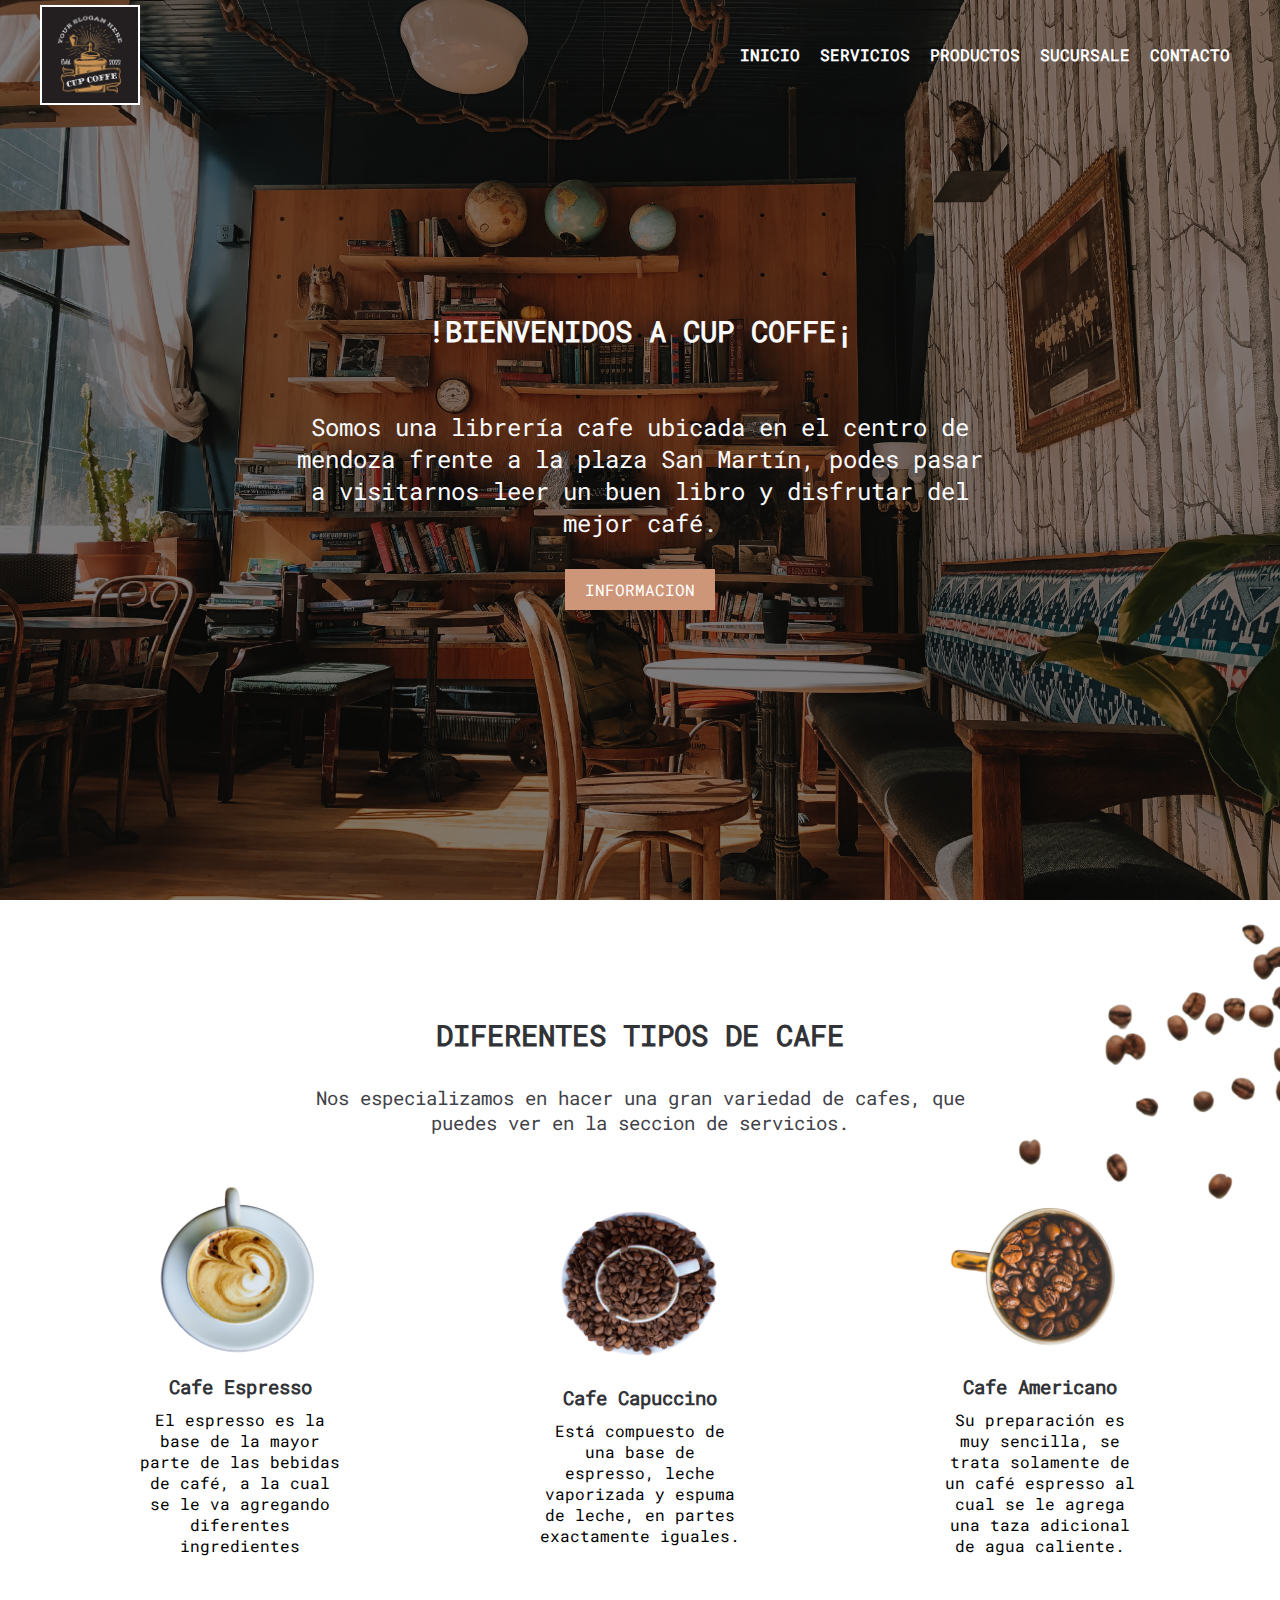
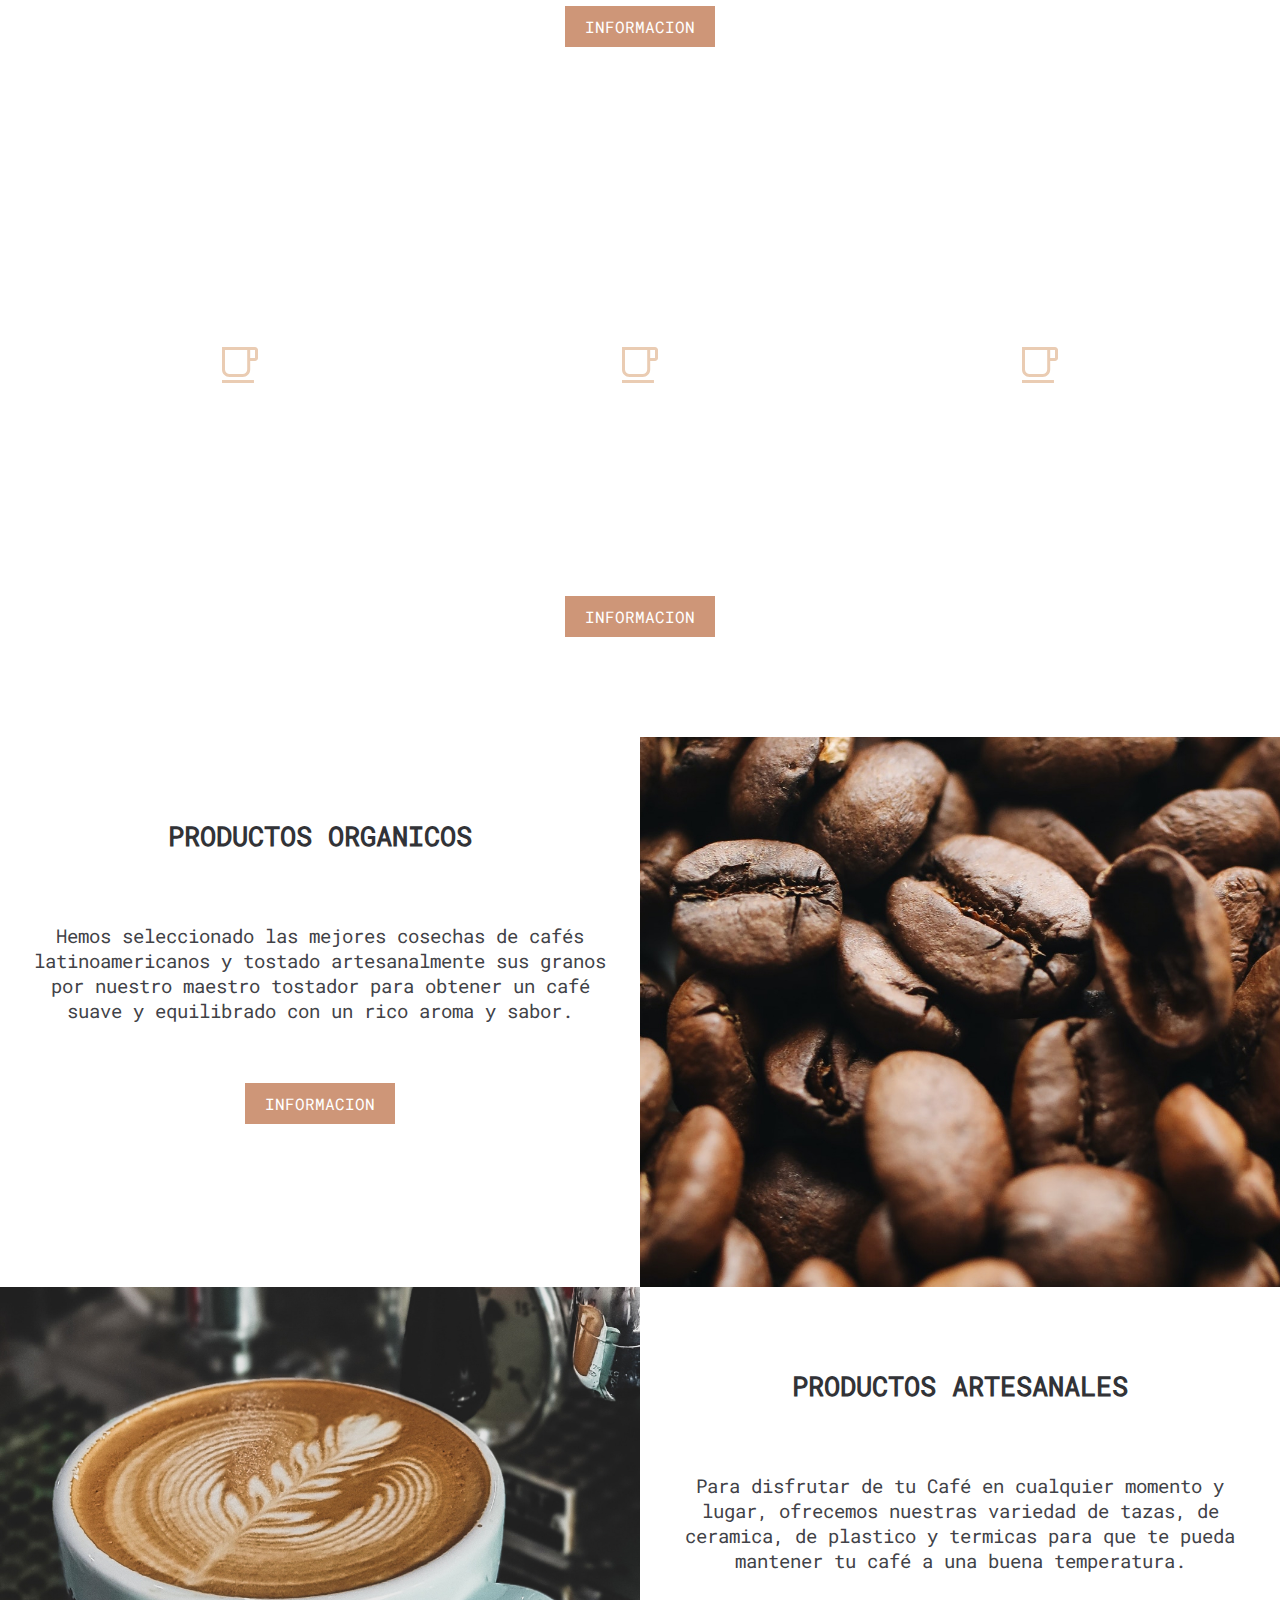
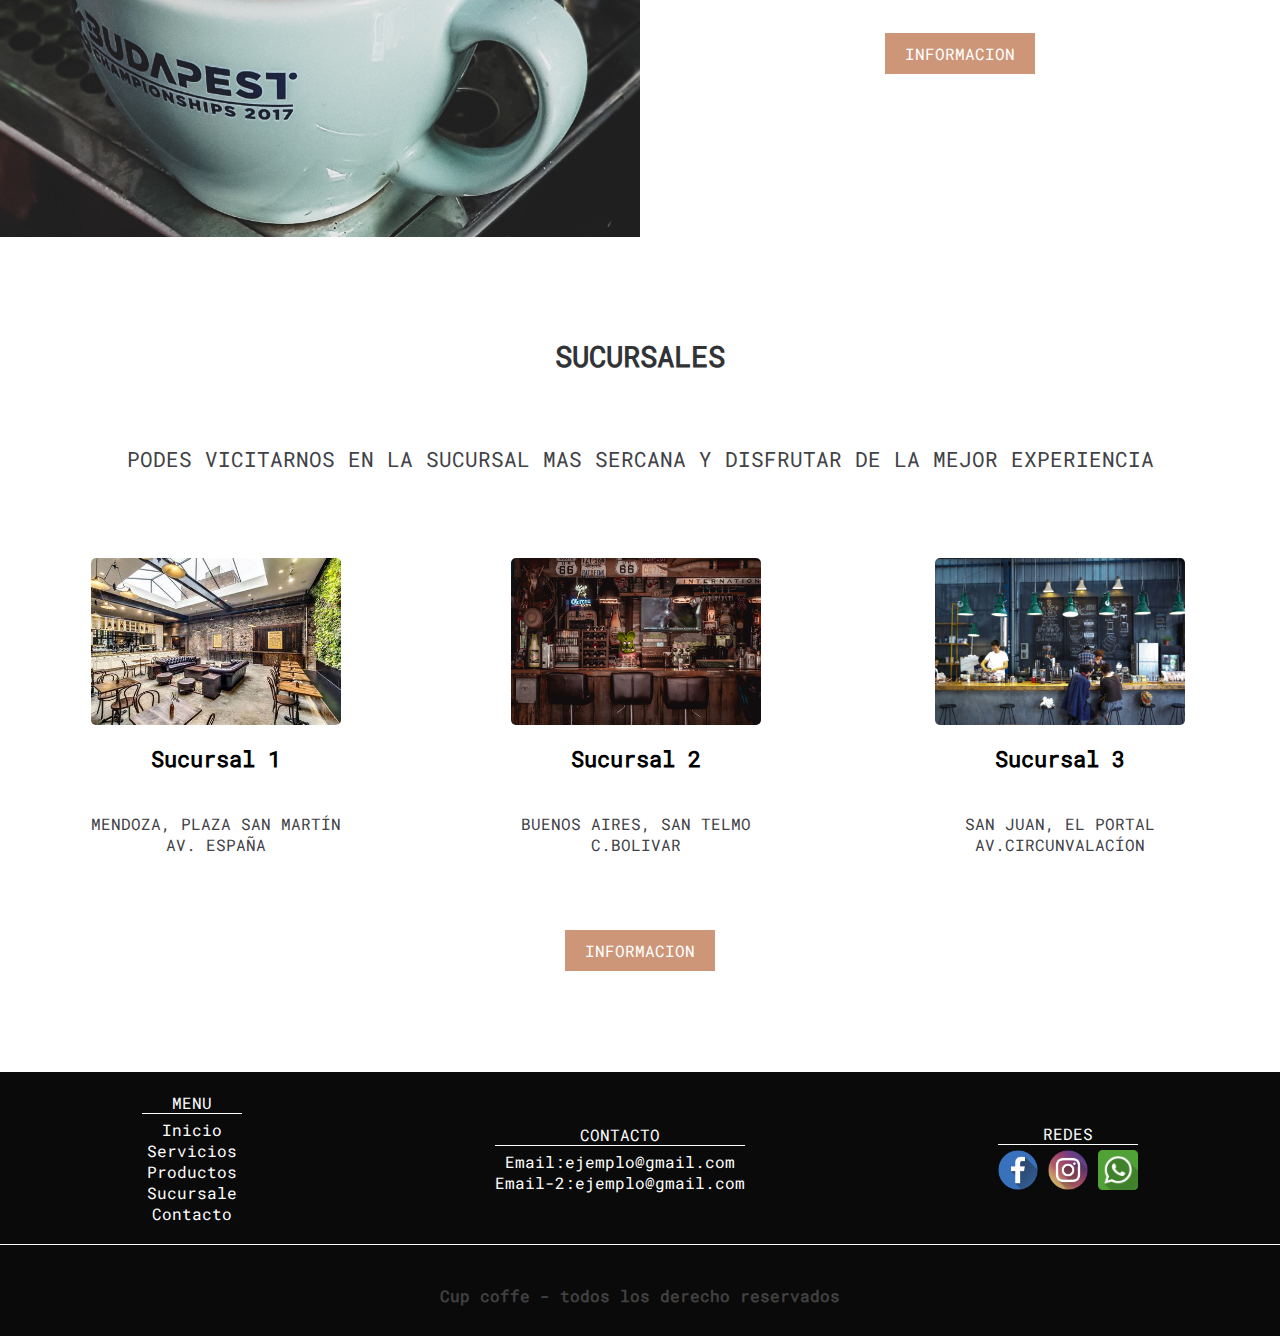
<file: index.html>
<!DOCTYPE html>
<html lang="es">

<head>
    <meta charset="UTF-8">
    <meta name="description" content="cafeteria onlyne y Informacion de venta de productos Artesanales y Organicos ">
    <meta name="keywords" content="CAFETERIA, MENU, CAFE EN GRNOS, TAZAS ">
    <meta name="viewport" content="width=device-width, initial-scale=1.0">
    <link rel="stylesheet" href="css/style.css">
    <title>Cup Coffe</title>
    <link rel="icon" type="image/png" href="img/cupcoffe.png">
</head>

<body>
    <header class="header1">

        <div class="menu Container">
            <a href="index.html" class="content-logo"><img class="logo" src="img/cupcoffe.png" alt="logo cupcoffe"></a>

            <input type="checkbox" id="menu" />
            <label for="menu">
                <img src="img/menu.png" class="menu-icono" alt="menu de hamburgesa">
            </label>

            <nav class="menu-bar">
                <ul>
                    <li><a class="active" href="index.html">Inicio</a></li>
                    <li><a href="html/servicios.html">Servicios</a></li>
                    <li><a href="html/productos.html">Productos</a></li>
                    <li><a href="html/sucursales.html">Sucursale</a></li>
                    <li><a href="html/contacto.html">Contacto</a></li>
                </ul>
            </nav>
        </div>
        <div class="intro Container">

            <h1> !Bienvenidos a Cup Coffe¡ </h1>
            <p> Somos una librería cafe ubicada en el centro de mendoza frente a la plaza San Martín, podes pasar a
                visitarnos leer un buen libro y disfrutar del mejor café. </p>

            <a class="informacion primero" href="html/contacto.html">informacion</a>

        </div>
    </header>

    <section class="cup-coffe">
        <img class="coffe-img" src="img/bg2.png" alt="imagen de granos de cafe">
        <div class="coffe Container">
            <h2 class="txtH">Diferentes tipos de cafe</h2>
            <p class="txtP">Nos especializamos en hacer una gran variedad de cafes, que puedes ver en la seccion de
                servicios.</p>

            <div class="coffe-grup">
                <div class="tipos-de-cafe">
                    <img src="img/c1.png" alt="taza de cafe 1">
                    <h3>Cafe Espresso</h3>
                    <p>El espresso es la base de la mayor parte de las bebidas de café, a la cual se le va agregando
                        diferentes ingredientes</p>
                </div>
                <div class="tipos-de-cafe">
                    <img src="img/c2.png" alt="taza de cafe 2">
                    <h3>Cafe Capuccino</h3>
                    <p>Está compuesto de una base de espresso, leche vaporizada y espuma de leche, en partes exactamente
                        iguales.</p>
                </div>
                <div class="tipos-de-cafe">
                    <img src="img/c3.png" alt="taza de cafe 3">
                    <h3>Cafe Americano</h3>
                    <p>Su preparación es muy sencilla, se trata solamente de un café espresso al cual se le agrega una
                        taza adicional de agua caliente.</p>
                </div>
            </div>

            <a class="informacion segundo" href="html/productos.html">informacion</a>
        </div>
    </section>

    <main class="servicios">
        <div class="servicios-container Container">
            <h2> Cafeteria Servicios </h2>
            <div class="servicios-grup">
                <div class="servicio-1">
                    <img src="img/i1.svg" alt="logo de servicio 1">
                    <h3>Servicio 1</h3>
                </div>
                <div class="servicio-1">
                    <img src="img/i1.svg" alt="logo de servicio 2">
                    <h3>Servicio 2</h3>
                </div>
                <div class="servicio-1">
                    <img src="img/i1.svg" alt="logo de servicio 3">
                    <h3>Servicio 3</h3>
                </div>
            </div>
            <p>Nuestros servicios consisten en tres tipos los cuales son:
                pedir por nuestra wueb lo que mas te guste de nuestro menu,
                asercarse a la sucursal mas cercana y disfrutar de la experiencia,
                podemos llevarte tu pedido al lugar que tu quiras.
            </p>
            <a class="informacion" href="html/servicios.html">informacion</a>
        </div>
    </main>

    <section class="info-galeria">
        <div class="info-1">
            <h2>Productos Organicos</h2>
            <p>Hemos seleccionado las mejores cosechas de cafés latinoamericanos y tostado artesanalmente sus granos por
                nuestro maestro tostador para obtener un café suave y equilibrado con un rico aroma y sabor.</p>
            <a class="informacion" href="html/productos.html">informacion</a>
        </div>
        <div class="info-2"></div>
    </section>
    <section class="info-galeria">
        <div class="info-3"></div>
        <div class="info-4">
            <h2>Productos Artesanales</h2>
            <p>Para disfrutar de tu Café en cualquier momento y lugar, ofrecemos nuestras variedad de tazas, de
                ceramica, de plastico y termicas para que te pueda mantener tu café a una buena temperatura.</p>
            <a class="informacion cuarto" href="html/productos.html">informacion</a>
        </div>
    </section>
    <section class="container-blog">
        <h2>sucursales</h2>
        <p>Podes vicitarnos en la sucursal mas sercana y disfrutar de la mejor experiencia </p>
        <div class="blog-grup">
            <div class="blog-1">
                <img src="img/blog4.jpg" alt="imagen de cafeteria 1">
                <h3>Sucursal 1</h3>
                <p>Mendoza, plaza San Martín Av. España</p>
            </div>
            <div class="blog-1">
                <img src="img/blog2.jpg" alt="imagen de cafeteria 2">
                <h3>Sucursal 2</h3>
                <p>Buenos Aires, San Telmo C.Bolivar</p>
            </div>
            <div class="blog-1">
                <img src="img/blog3.jpg" alt="imagen de cafeteria 3">
                <h3>Sucursal 3</h3>
                <p>San Juan, El Portal Av.Circunvalacíon</p>
            </div>
        </div>
        <a class="informacion tercero" href="html/sucursales.html">informacion</a>
    </section>
    <footer class="pie-de-pagina">
        <nav class="navegacion-footer">
            <ul>
                <li class="navegacion">MENU</li>
                <li><a href="index.html">Inicio</a></li>
                <li><a href="html/servicios.html">Servicios</a></li>
                <li><a href="html/productos.html">Productos</a></li>
                <li><a href="html/sucursales.html">Sucursale</a></li>
                <li><a href="html/contacto.html">Contacto</a></li>
            </ul>
        </nav>
        <div class="navegacion-contacto">
            <ul>
                <li class="contacto-footer">contacto</li>
                <li><a href="milto:coreoelectronico@gmail.com">Email:ejemplo@gmail.com</a></li>
                <li><a href="milto:coreoelectronico@gmail.com">Email-2:ejemplo@gmail.com</a></li>
            </ul>
        </div>
        <div class="redes">
            <h4 class="redes-footer">redes</h4>

            <a class="iconos" href="http://www.facebook.com" target="_blank"><img class="img-iconos"
                    src="img/facebook-1.png" alt="facebook cup coffe"></a>
            <a class="iconos" href="http://instagram.com" target="_blank"><img class="img-iconos"
                    src="img/instagram-2.png" alt="instagram cup coffe"></a>
            <a class="iconos" href="whatsapp://send?abid=phonenumber&text=Hello%2C%20World!" target="_blank"><img
                    class="img-iconos" src="img/whatsapp.png" alt="whatsapp cup coffe"></a>
        </div>
    </footer>
    <footer class="pie-de-pagina">
        <h4 class="derechos">Cup coffe - todos los derecho reservados</h4>
    </footer>

</body>

</html>
</file>
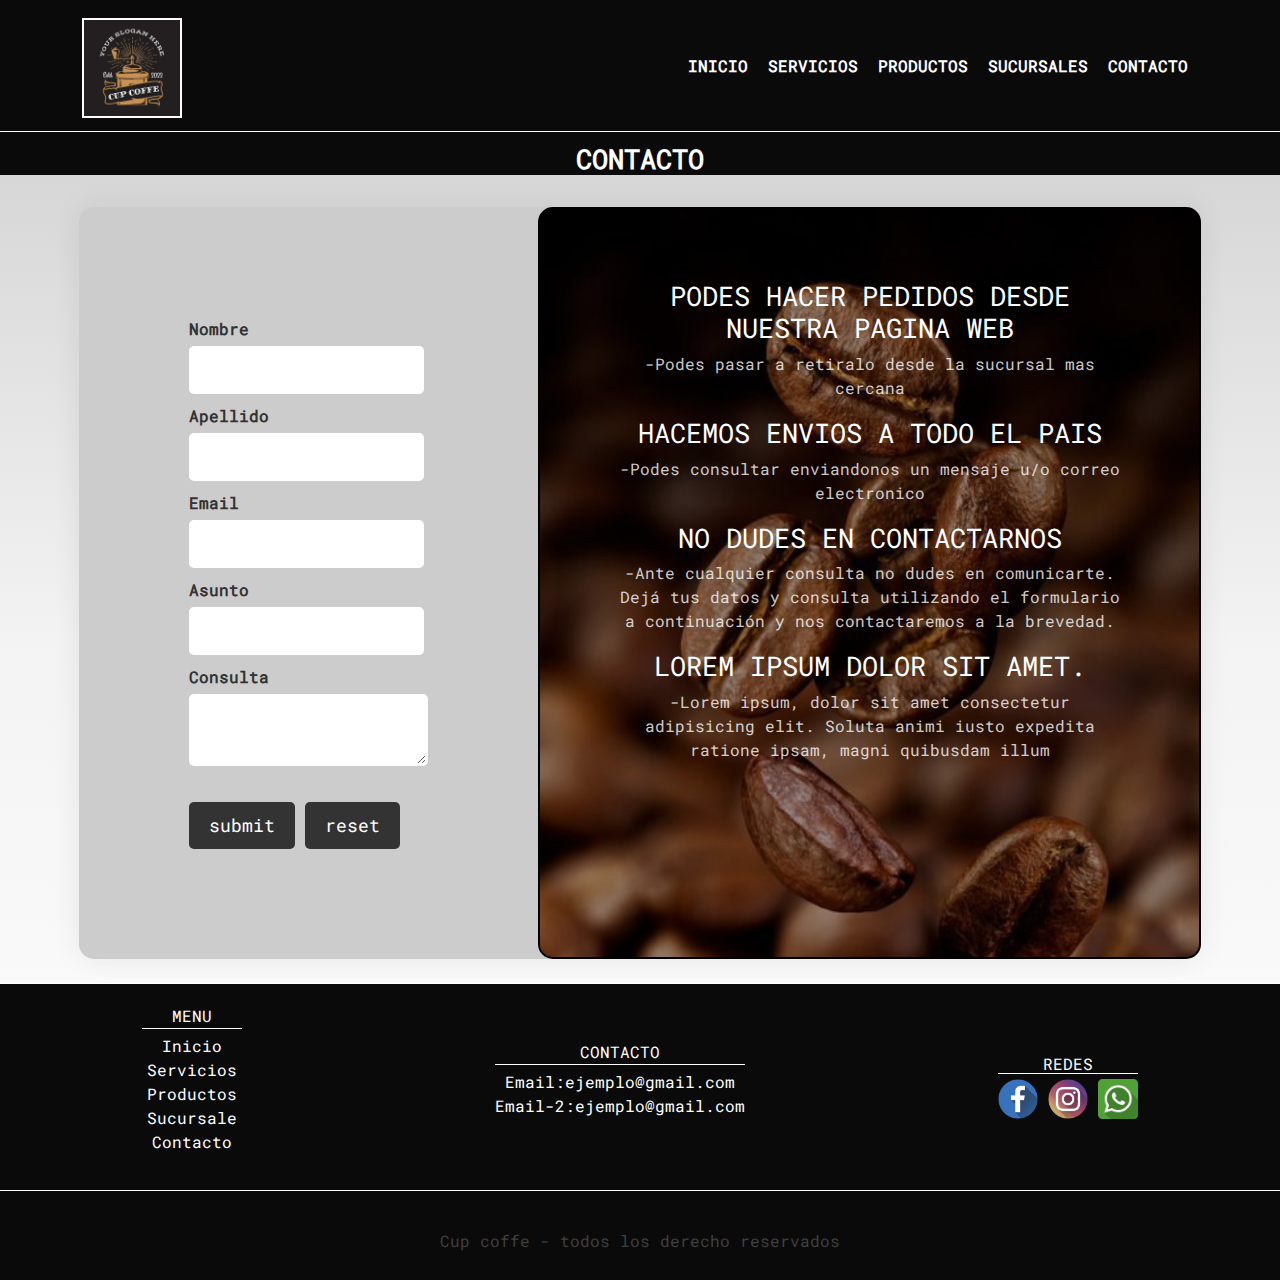
<file: html/contacto.html>
<!DOCTYPE html>
<html lang="es">

<head>
    <meta charset="UTF-8">
    <meta name="viewport" content="width=device-width, initial-scale=1.0">
    <meta name="description" content="informacion y formulario para contactar con Cup Coffe">
    <meta name="keywords" content="CONTACTO, ASUNTO, EMAIL, NOMBRE">
    <link rel="stylesheet" href="	https://cdn.jsdelivr.net/npm/bootstrap@5.3.2/dist/css/bootstrap.min.css">
    <link rel="stylesheet" href="../css/style.css">
    <title>Contacto Cup Coffe</title>
    <link rel="icon" type="image/png" href="../img/cupcoffe.png">
</head>

<body class="body">
    <header class="header-2">
        <nav class="navbar navbar-expand-md ">
            <div class="container">
                <a class="navbar-brand content-logo" href="../index.html"><img class="logo" src="../img/cupcoffe.png"
                        alt="logo cup coffe"></a>
                <button class="navbar-toggler bg-light" type="button" data-bs-toggle="collapse"
                    data-bs-target="#navbarNavAltMarkup" aria-controls="navbarNavAltMarkup" aria-expanded="false"
                    aria-label="Toggle navigation">
                    <span class="navbar-toggler-icon bg-wiht"></span>
                </button>
                <div class="collapse navbar-collapse" id="navbarNavAltMarkup">
                    <ul class="navbar-nav ms-auto">
                        <li class="nav-items"><a href="../index.html">inicio</a></li>
                        <li class="nav-items"><a href="servicios.html">servicios</a></li>
                        <li class="nav-items"><a href="productos.html">productos</a></li>
                        <li class="nav-items"><a href="sucursales.html">sucursales</a></li>
                        <li class="nav-items"><a href="contacto.html">contacto</a></li>
                    </ul>
                </div>
            </div>
            </div>
        </nav>
        <h1>contacto</h1>
    </header>


    <main class="contacto">
        <div class="contenedor-contacto">
            <form action="" class="container-form">
                <div class="form">
                    <form action="">
                        <label for="nombre">Nombre</label>
                        <input type="text" name="nombre" id="nombre">
                </div>
                <div class="form">
                    <label for="apellido">Apellido</label>
                    <input type="text" name="apellido" id="apellido">
                </div>
                <div class="form">
                    <label for="email">Email</label>
                    <input type="email" name="email" id="email">
                </div>
                <div class="form">
                    <label for="text">Asunto</label>
                    <input type="text" name="text" id="asunto">
                </div>
                <div class="form">
                    <label for="consulta">Consulta</label>
                    <textarea name="consulta" id="consulta" cols="20" rows="0"></textarea>
                    <div>
                        <input class="submit" type="submit" value="submit">
                        <input class="reset" type="reset" value="reset">
                    </div>
            </form>
        </div>

        <div class="container-texto">

            <h3>Podes hacer pedidos desde nuestra pagina web</h3>

            <p>-Podes pasar a retiralo desde la sucursal mas cercana</p>

            <h3>Hacemos envios a todo el pais</h3>

            <p>-Podes consultar enviandonos un mensaje u/o correo electronico</p>

            <h3>No dudes en contactarnos</h3>

            <p>-Ante cualquier consulta no dudes en comunicarte. Dejá tus datos y consulta utilizando el
                formulario a continuación y nos contactaremos a la brevedad.</p>

            <h3>Lorem ipsum dolor sit amet.</h3>

            <p>-Lorem ipsum, dolor sit amet consectetur adipisicing elit. Soluta animi iusto expedita ratione ipsam,
                magni quibusdam illum </p>
        </div>
        </div>
    </main>
    <footer class="pie-de-pagina">
        <nav class="navegacion-footer">
            <ul>
                <li class="navegacion">MENU</li>
                <li><a href="../index.html">Inicio</a></li>
                <li><a href="servicios.html">Servicios</a></li>
                <li><a href="productos.html">Productos</a></li>
                <li><a href="sucursales.html">Sucursale</a></li>
                <li><a href="contacto.html">Contacto</a></li>
            </ul>
        </nav>
        <div class="navegacion-contacto">
            <ul>
                <li class="contacto-footer">contacto</li>
                <li><a href="milto:coreoelectronico@gmail.com">Email:ejemplo@gmail.com</a></li>
                <li><a href="milto:coreoelectronico@gmail.com">Email-2:ejemplo@gmail.com</a></li>
            </ul>
        </div>
        <div class="redes">
            <h6 class="redes-footer">redes</h6>
            <a class="iconos" href="http://www.facebook.com" target="_blank"><img class="img-iconos"
                    src="../img/facebook-1.png" alt="facebook cup coffe"></a>
            <a class="iconos" href="http://instagram.com" target="_blank"><img class="img-iconos"
                    src="../img/instagram-2.png" alt="instagram cup coffe"></a>
            <a class="iconos" href="whatsapp://send?abid=phonenumber&text=Hello%2C%20World!" target="_blank"><img
                    class="img-iconos" src="../img/whatsapp.png" alt="whatsapp cup coffe"></a>
        </div>
    </footer>
    <footer class="pie-de-pagina">
        <h6 class="derechos">Cup coffe - todos los derecho reservados</h6>
    </footer>
    <script src="	https://cdn.jsdelivr.net/npm/bootstrap@5.3.2/dist/js/bootstrap.bundle.min.js"></script>
</body>

</html>
</file>
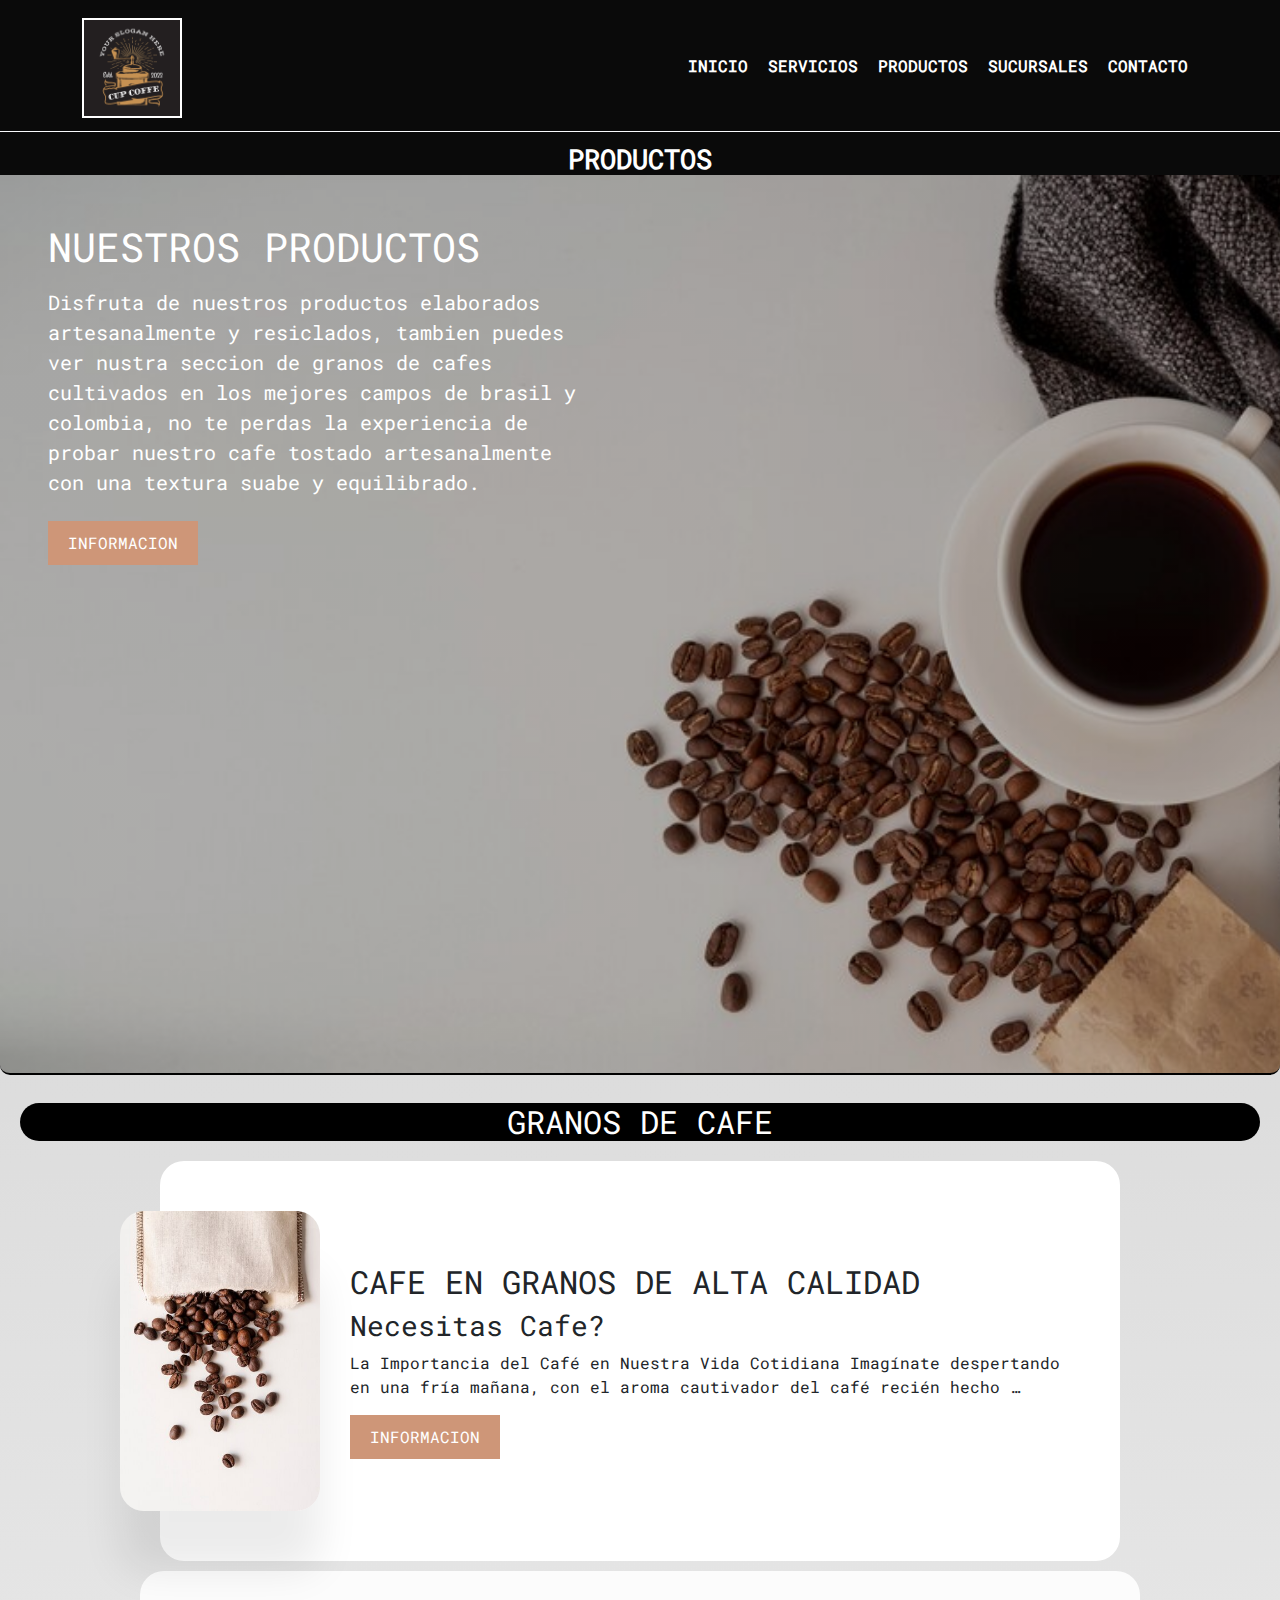
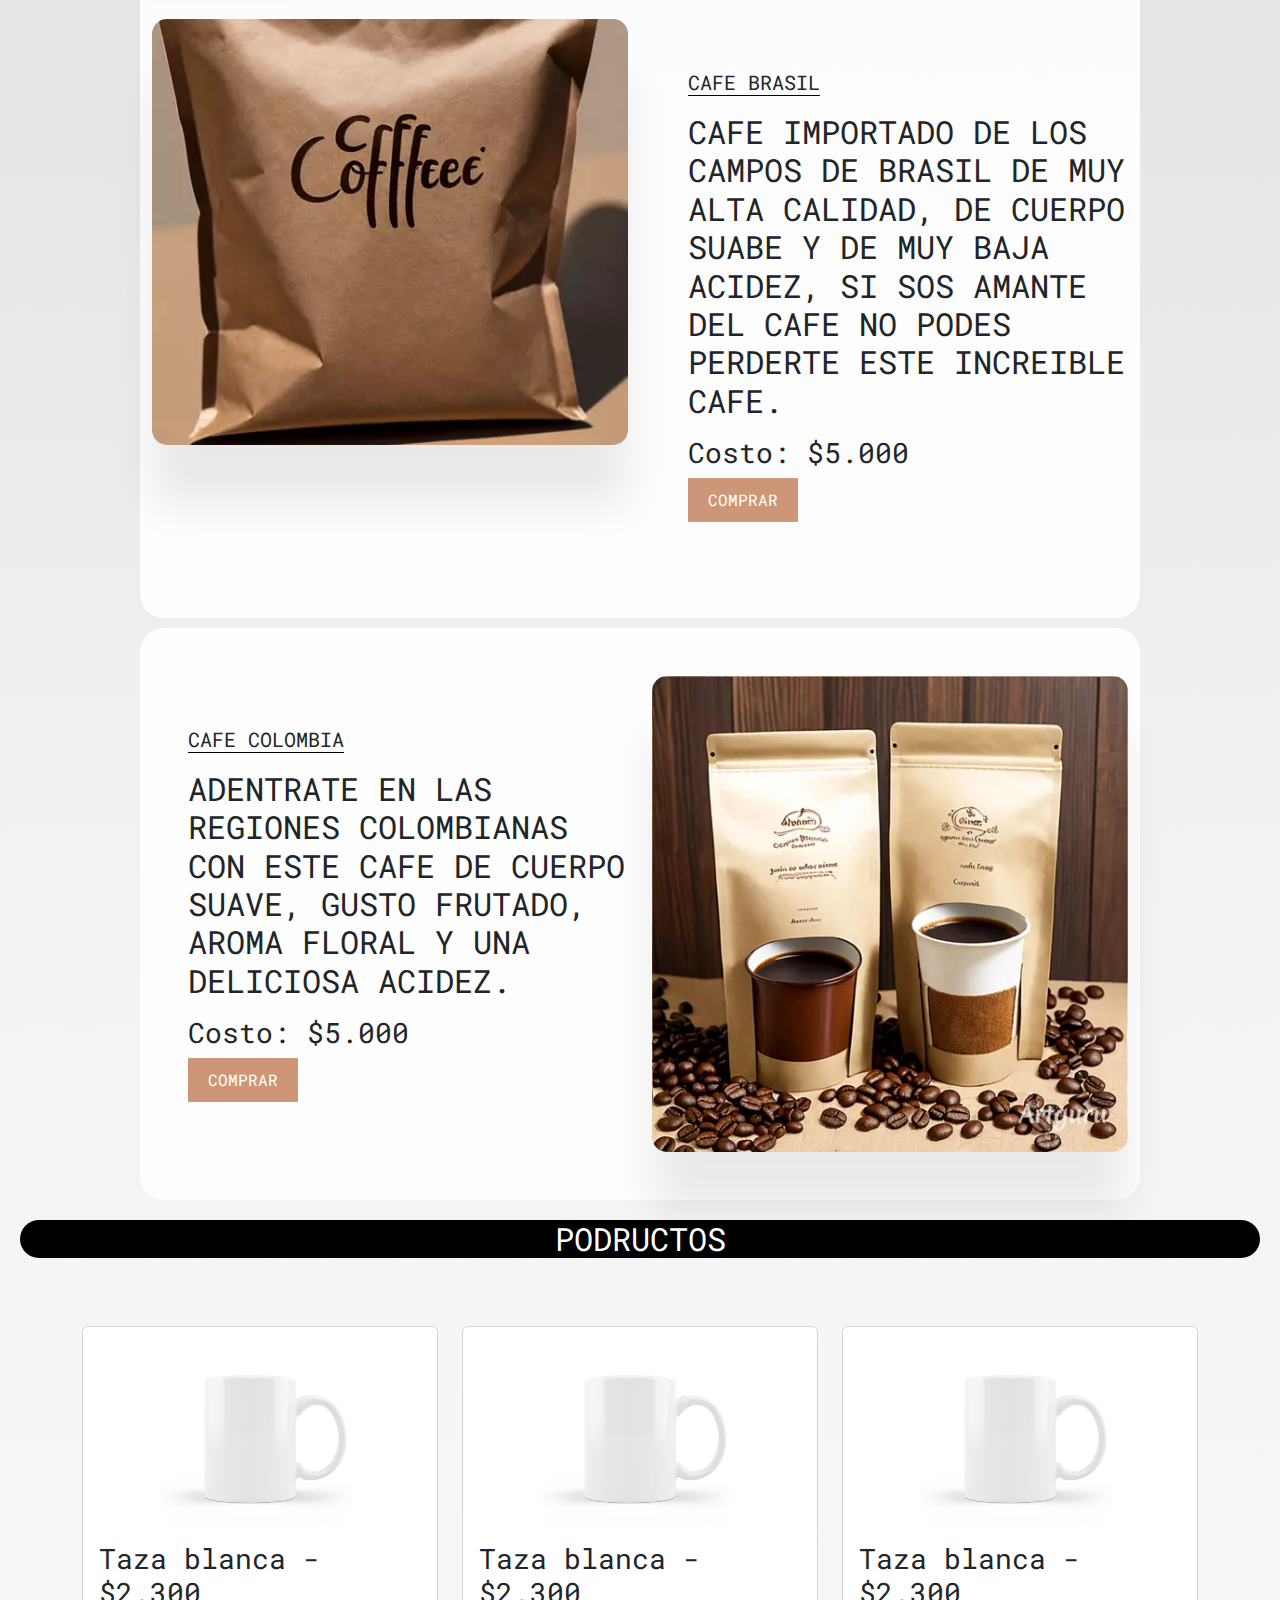
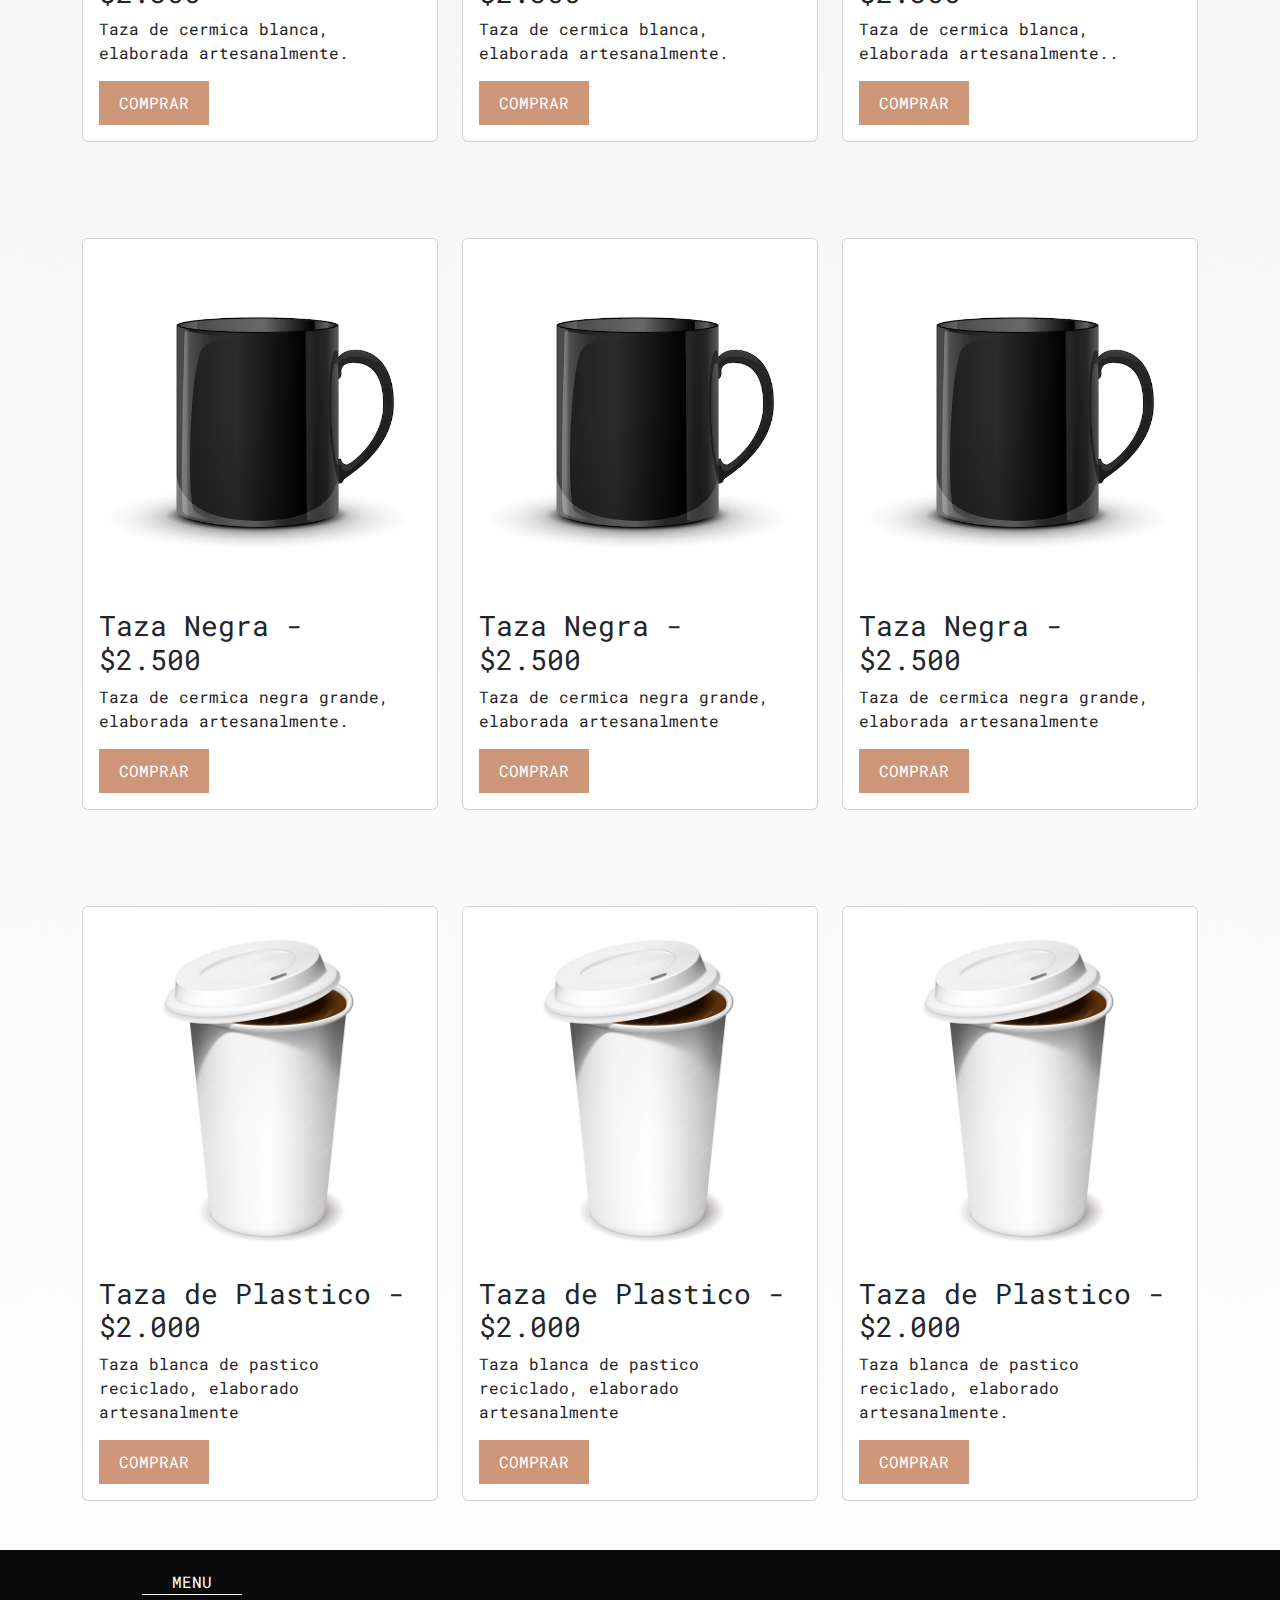
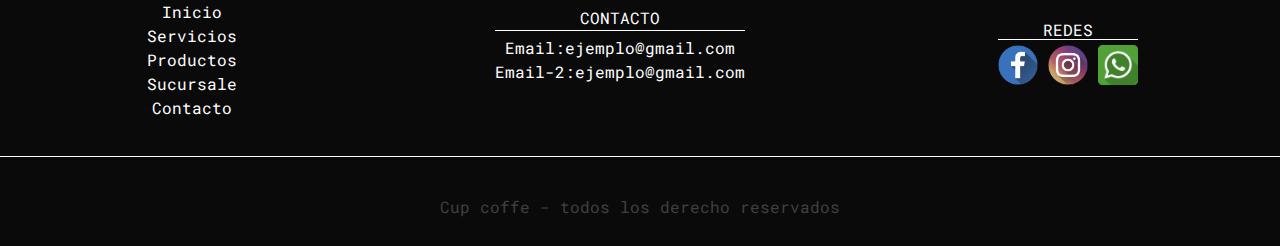
<file: html/productos.html>
<!DOCTYPE html>
<html lang="es">

<head>
  <meta charset="UTF-8">
  <meta name="viewport" content="width=device-width, initial-scale=1.0">
  <meta name="description" content="Productos Artesanales y Organicos de Cup cofe">
    <meta name="keywords" content="PRODUCTOS, CAFE EN GRNOS, TAZAS ">
  <link rel="stylesheet" href="	https://cdn.jsdelivr.net/npm/bootstrap@5.3.2/dist/css/bootstrap.min.css">
  <link rel="stylesheet" href="../css/style.css">
  <title>Productos Cup Coffe</title>
  <link rel="icon" type="image/png" href="../img/cupcoffe.png">
</head>

<body class="body">
  <header class="header-2">
    <nav class="navbar navbar-expand-md ">
      <div class="container">
        <a class="navbar-brand content-logo" href="../index.html"><img class="logo" src="../img/cupcoffe.png"
            alt="logo cup coffe"></a>
        <button class="navbar-toggler bg-light" type="button" data-bs-toggle="collapse"
          data-bs-target="#navbarNavAltMarkup" aria-controls="navbarNavAltMarkup" aria-expanded="false"
          aria-label="Toggle navigation">
          <span class="navbar-toggler-icon bg-wiht"></span>
        </button>
        <div class="collapse navbar-collapse" id="navbarNavAltMarkup">
          <ul class="navbar-nav ms-auto">
            <li class="nav-items">
              <a href="../index.html">inicio</a>
            </li>
            <li class="nav-items"><a href="servicios.html">servicios</a></li>
            <li class="nav-items"><a href="productos.html">productos</a></li>
            <li class="nav-items"><a href="sucursales.html">sucursales</a></li>
            <li class="nav-items"><a href="contacto.html">contacto</a></li>
          </ul>
        </div>
      </div>
      </div>
    </nav>
    <h1>productos</h1>
  </header>
  <section class="pt-6 hero">
    <div class="row">
      <div class="col-md-6 text-white">
        <div class="text-container p-5 ">
          <h1 class="display-1 fs-1 fw-600 text-uppercase">Nuestros productos </h1>
          <p class="lead py-2">
            Disfruta de nuestros productos elaborados artesanalmente y resiclados, tambien puedes ver nustra seccion de
            granos de cafes cultivados en los mejores campos de brasil y colombia, no te perdas la experiencia de probar
            nuestro cafe tostado artesanalmente con una textura suabe y equilibrado.
          </p>
          <a class="informacion" href="contacto.html">informacion</a>
        </div>
      </div>
  </section>
  <h2 class="text-uppercase tw-bold">granos de cafe</h2>

  <div class="carta contenedor">
    <img src="../img/granos-cafe-al-reves-bolsa.jpg" alt="granos de cafe">
    <div>
      <h2 class="text-uppercase text-darck">cafe en granos de alta calidad</h2>
      <h3>Necesitas Cafe?</h3>
      <p>La Importancia del Café en Nuestra Vida Cotidiana Imagínate despertando en una fría mañana, con el aroma
        cautivador del café recién hecho …</p>
      <a class="informacion" href="contacto.html">informacion</a>
    </div>
  </div>
  <section class="about py-5 contenedor">
    <div class="container">
      <div class="row">
        <div class="col-md-6">
          <img src="../img/producto1.png" alt="bolsa de granos de caffe" class="img-fluid bolsa-de-cafe">
        </div>
        <div class="col-md-6 py-5 ps-5">
          <p class="lead text-uppercase fw-mediun">
            <b class="negrita">cafe brasil</b>
          </p>
          <h2 class="fw-300 pb-2 text-uppercase">
            cafe importado de los campos de brasil de muy alta calidad, de cuerpo suabe y de muy baja acidez, si sos
            amante del cafe no podes perderte este increible cafe.
          </h2>
          <h3>Costo: $5.000</h3>
          <a class="informacion" href="contacto.html">comprar</a>
        </div>
      </div>
    </div>
  </section>
  <section class="about py-5 contenedor">
    <div class="container">
      <div class="row">
        <div class="col-md-6 py-5 ps-5">
          <p class="lead text-uppercase fw-mediun">
            <b class="negrita">cafe colombia</b>
          </p>
          <h2 class="fw-300 pb-2 text-uppercase">
            Adentrate en las regiones colombianas con este cafe de cuerpo suave, gusto frutado, aroma floral y una
            deliciosa acidez.
          </h2>
          <h3>Costo: $5.000</h3>
          <a class="informacion" href="contacto.html">comprar</a>
        </div>
        <div class="col-md-6">
          <img src="../img/producto2.png" alt="bolsa de granos de caffe" class="img-fluid bolsa-de-cafe">
        </div>

      </div>
    </div>
  </section>
  <h2 class="text-uppercase tw-bold">podructos</h2>
  <section class="container">
    <div class="row py-5">
      <div class="col-lg">
        <div class="card">
          <img src="../img/taza-ceramica-blanca.png" alt="taza blanca" class="card-img-top">
          <div class="card-body">
            <h3 class="card-title">Taza blanca - $2.300</h3>
            <p class="card-text">Taza de cermica blanca, elaborada artesanalmente.</p>
            <a class="informacion" href="contacto.html">comprar</a>
          </div>
        </div>
      </div>
      <div class="col-lg">
        <div class="card">
          <img src="../img/taza-ceramica-blanca.png" alt="taza blanca" class="card-img-top">
          <div class="card-body">
            <h3 class="card-title">Taza blanca - $2.300</h3>
            <p class="card-text">Taza de cermica blanca, elaborada artesanalmente.</p>
            <a class="informacion" href="contacto.html">comprar</a>
          </div>
        </div>
      </div>
      <div class="col-lg">
        <div class="card">
          <img src="../img/taza-ceramica-blanca.png" alt="taza blanca" class="card-img-top">
          <div class="card-body">
            <h3 class="card-title">Taza blanca - $2.300</h3>
            <p class="card-text">Taza de cermica blanca, elaborada artesanalmente..</p>
            <a class="informacion" href="contacto.html">comprar</a>
          </div>
        </div>
      </div>
    </div>
  </section>
  <section class="container">
    <div class="row py-5">
      <div class="col-lg">
        <div class="card">
          <img src="../img/taza-negra-aislad.png" alt="taza negra" class="card-img-top">
          <div class="card-body">
            <h3 class="card-title">Taza Negra - $2.500</h3>
            <p class="card-text">Taza de cermica negra grande, elaborada artesanalmente.</p>
            <a class="informacion" href="contacto.html">comprar</a>
          </div>
        </div>
      </div>
      <div class="col-lg">
        <div class="card">
          <img src="../img/taza-negra-aislad.png" alt="taza negra" class="card-img-top">
          <div class="card-body">
            <h3 class="card-title">Taza Negra - $2.500</h3>
            <p class="card-text">Taza de cermica negra grande, elaborada artesanalmente</p>
            <a class="informacion" href="contacto.html">comprar</a>
          </div>
        </div>
      </div>
      <div class="col-lg">
        <div class="card">
          <img src="../img/taza-negra-aislad.png" alt="taza negra" class="card-img-top">
          <div class="card-body">
            <h3 class="card-title">Taza Negra - $2.500</h3>
            <p class="card-text">Taza de cermica negra grande, elaborada artesanalmente</p>
            <a class="informacion" href="contacto.html">comprar</a>
          </div>
        </div>
      </div>
    </div>
  </section>
  <section class="container">
    <div class="row py-5">
      <div class="col-lg">
        <div class="card">
          <img src="../img/taza-cafe-plastico.jpg" alt="taza de plastico" class="card-img-top">
          <div class="card-body">
            <h3 class="card-title">Taza de Plastico - $2.000</h3>
            <p class="card-text">Taza blanca de pastico reciclado, elaborado artesanalmente</p>
            <a class="informacion" href="contacto.html">comprar</a>
          </div>
        </div>
      </div>
      <div class="col-lg">
        <div class="card">
          <img src="../img/taza-cafe-plastico.jpg" alt="taza de plastico" class="card-img-top">
          <div class="card-body">
            <h3 class="card-title">Taza de Plastico - $2.000</h3>
            <p class="card-text">Taza blanca de pastico reciclado, elaborado artesanalmente</p>
            <a class="informacion" href="contacto.html">comprar</a>
          </div>
        </div>
      </div>
      <div class="col-lg">
        <div class="card">
          <img src="../img/taza-cafe-plastico.jpg" alt="taza de plastico" class="card-img-top">
          <div class="card-body">
            <h3 class="card-title">Taza de Plastico - $2.000</h3>
            <p class="card-text">Taza blanca de pastico reciclado, elaborado artesanalmente.</p>
            <a class="informacion" href="contacto.html">comprar</a>
          </div>
        </div>
      </div>
    </div>
  </section>
  <footer class="pie-de-pagina">
    <nav class="navegacion-footer">
      <ul>
        <li class="navegacion">MENU</li>
        <li><a href="../index.html">Inicio</a></li>
        <li><a href="servicios.html">Servicios</a></li>
        <li><a href="productos.html">Productos</a></li>
        <li><a href="sucursales.html">Sucursale</a></li>
        <li><a href="contacto.html">Contacto</a></li>
      </ul>
    </nav>
    <div class="navegacion-contacto">
      <ul>
        <li class="contacto-footer">contacto</li>
        <li><a href="milto:coreoelectronico@gmail.com">Email:ejemplo@gmail.com</a></li>
        <li><a href="milto:coreoelectronico@gmail.com">Email-2:ejemplo@gmail.com</a></li>
      </ul>
    </div>
    <div class="redes">
      <h6 class="redes-footer">redes</h6>
      <a class="iconos" href="http://www.facebook.com" target="_blank"><img class="img-iconos"
          src="../img/facebook-1.png" alt="facebook cup coffe"></a>
      <a class="iconos" href="http://instagram.com" target="_blank"><img class="img-iconos" src="../img/instagram-2.png"
          alt="instagram cup coffe"></a>
      <a class="iconos" href="whatsapp://send?abid=phonenumber&text=Hello%2C%20World!" target="_blank"><img
          class="img-iconos" src="../img/whatsapp.png" alt="whatsapp cup coffe"></a>
    </div>
  </footer>
  <footer class="pie-de-pagina">
    <h6 class="derechos">Cup coffe - todos los derecho reservados</h6>
  </footer>
  <script src="	https://cdn.jsdelivr.net/npm/bootstrap@5.3.2/dist/js/bootstrap.bundle.min.js"></script>
</body>

</html>
</file>
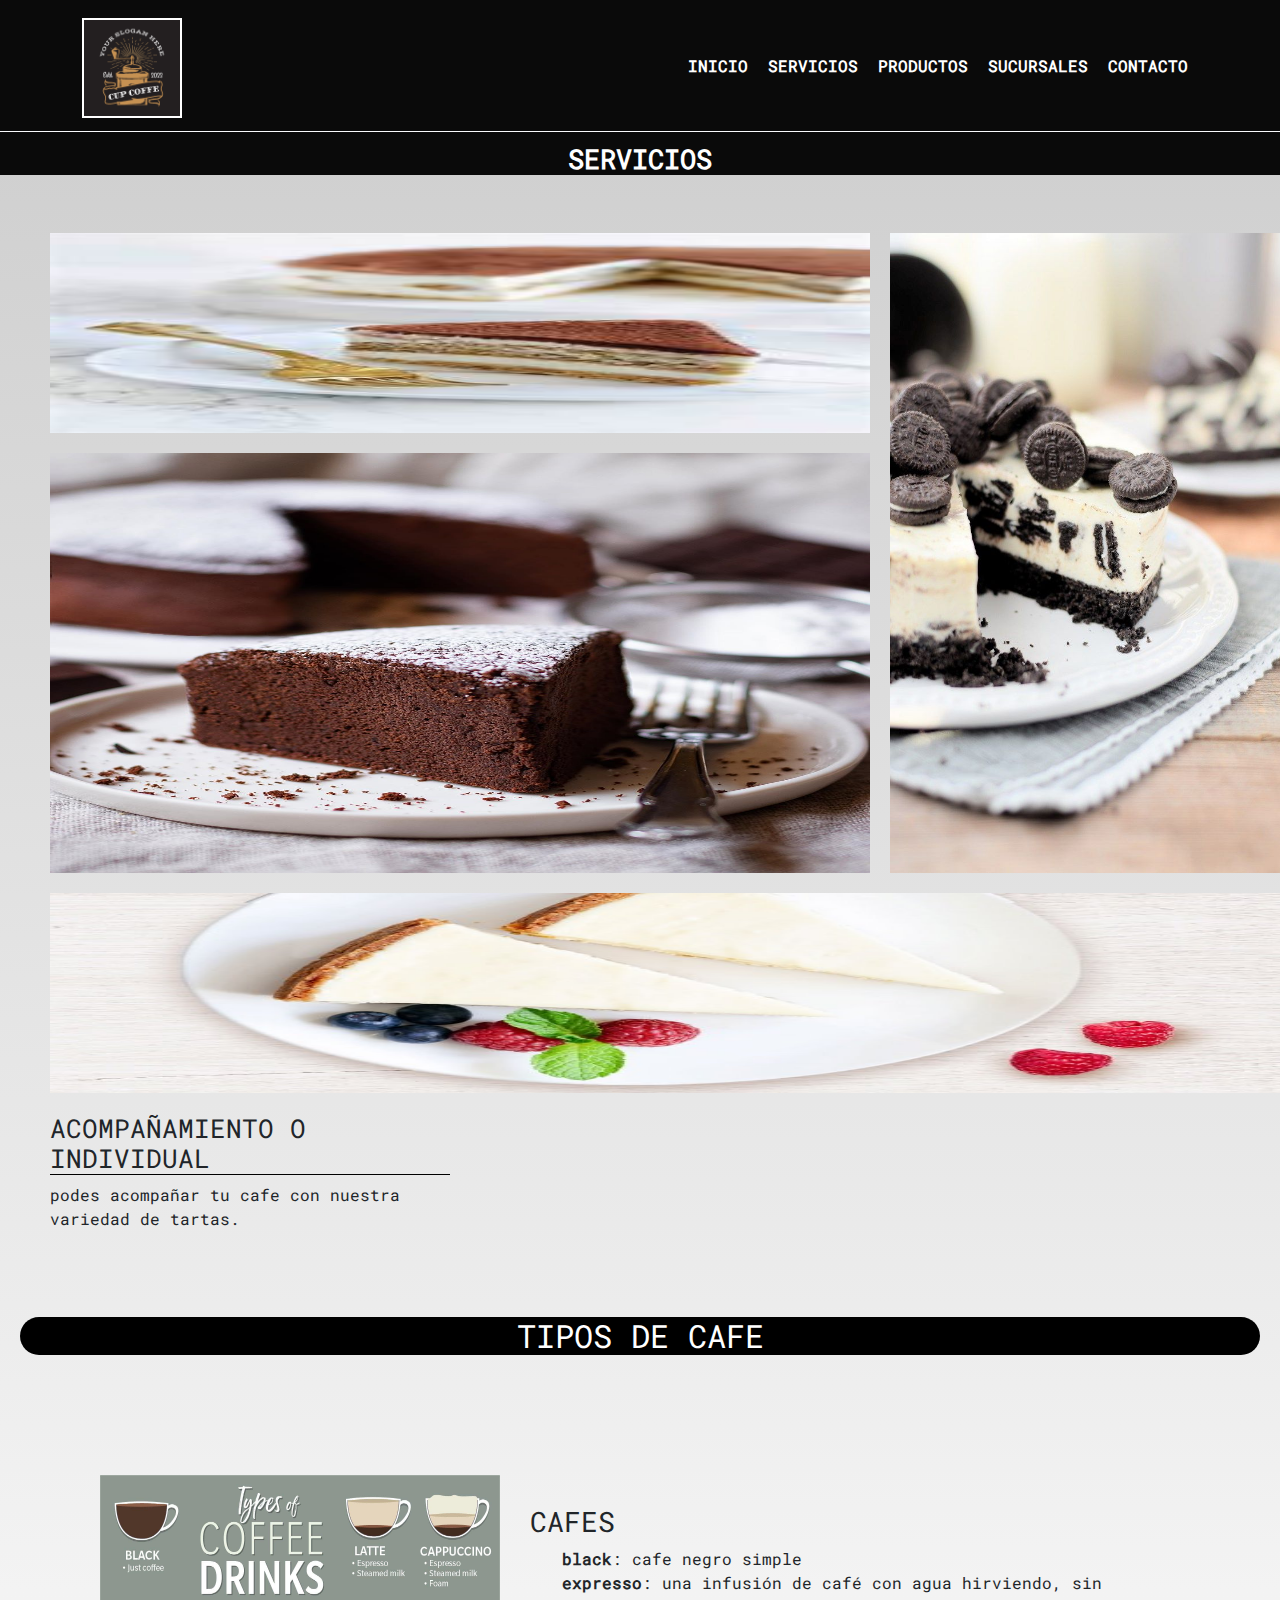
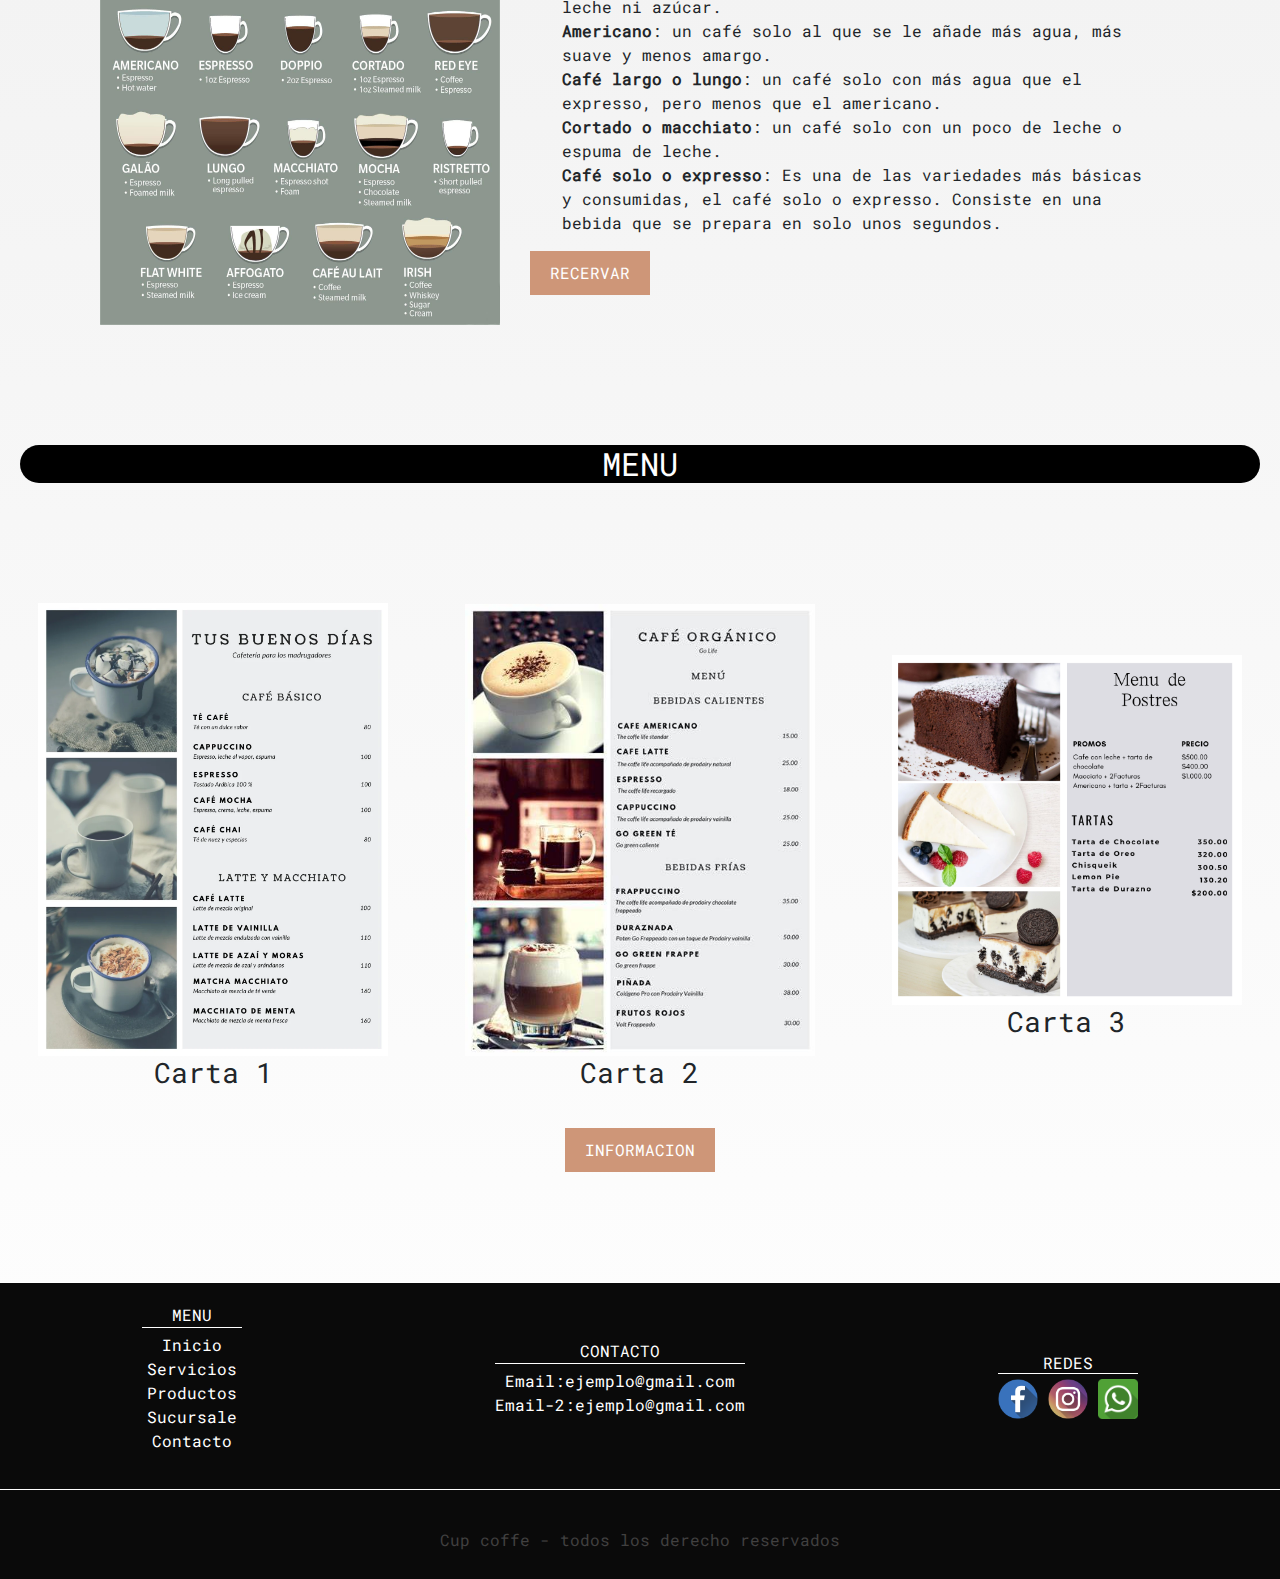
<file: html/servicios.html>
<!DOCTYPE html>
<html lang="es">

<head>
    <meta charset="UTF-8">
    <meta name="viewport" content="width=device-width, initial-scale=1.0">
    <meta name="description" content="Informacion de losServicios que ofrece Cup Coffe">
    <meta name="keywords" content="TARTAS, TIPOS DE CAFE, MENUS">
    <link rel="stylesheet" href="	https://cdn.jsdelivr.net/npm/bootstrap@5.3.2/dist/css/bootstrap.min.css">
    <link rel="stylesheet" href="../css/style.css">
    <title>Servicios Cup Coffe</title>
    <link rel="icon" type="image/png" href="../img/cupcoffe.png">
</head>

<body class="body">
    <header class="header-2">
        <nav class="navbar navbar-expand-md ">
            <div class="container">
                <a class="navbar-brand content-logo" href="../index.html"><img class="logo" src="../img/cupcoffe.png"
                        alt="logo cup coffe"></a>
                <button class="navbar-toggler bg-light" type="button" data-bs-toggle="collapse"
                    data-bs-target="#navbarNavAltMarkup" aria-controls="navbarNavAltMarkup" aria-expanded="false"
                    aria-label="Toggle navigation">
                    <span class="navbar-toggler-icon bg-wiht"></span>
                </button>
                <div class="collapse navbar-collapse" id="navbarNavAltMarkup">
                    <ul class="navbar-nav ms-auto">
                        <li class="nav-items"><a href="../index.html">inicio</a></li>
                        <li class="nav-items"><a href="servicios.html">servicios</a></li>
                        <li class="nav-items"><a href="productos.html">productos</a></li>
                        <li class="nav-items"><a href="sucursales.html">sucursales</a></li>
                        <li class="nav-items"><a href="contacto.html">contacto</a></li>
                    </ul>
                </div>
            </div>
            </div>
        </nav>
        <h1>servicios</h1>
    </header>

    <section class="servicio-img">
        <div class="texto-tartas">
            <h2>Acompañamiento o individual</h2>
            <p>podes acompañar tu cafe con nuestra variedad de tartas.</p>
        </div>
        <img class="tarta1 tarta" src="../img/tarta1.jpg" alt="tarta de turamisu">
        <img class="tarta2 tarta" src="../img/tarta2.jpg" alt="tarta de chocolte">
        <img class="tarta3 tarta" src="../img/tarta3.jpeg" alt="tarta de queso">
        <img class="tarta4 tarta" src="../img/tarta6.jpg" alt="tarta de oreo">
    </section>
    <h2 class="text-uppercase tw-bold">tipos de cafe</h2>
    <main class="servicios-main">
        <img src="../img/Tipos-de-cafes.jpg" alt="menu de cafes" class="cafes-menu">
        <div class="servicio-menu">
            <h3>CAFES</h3>
            <ol>
                <li><b>black</b>: cafe negro simple</li>
                <li><b>expresso</b>: una infusión de café con agua hirviendo, sin leche ni azúcar.</li>
                <li><b>Americano</b>: un café solo al que se le añade más agua, más suave y menos amargo.</li>
                <li> <b>Café largo o lungo</b>: un café solo con más agua que el expresso, pero menos que el americano.
                </li>
                <li><b>Cortado o macchiato</b>: un café solo con un poco de leche o espuma de leche.</li>
                <li> <b>Café solo o expresso</b>: Es una de las variedades más básicas y consumidas, el café solo o
                    expresso.
                    Consiste en una bebida que se prepara en solo unos segundos.</li>
            </ol>
            <a class="informacion cuarto" href="contacto.html">Recervar</a>
        </div>
    </main>
</section>
<h2 class="text-uppercase tw-bold">MENU</h2>
<section class="container-menus">
    <div class="menus">
        <div class="menu">
            <img src="../img/menuCafeteria.png" alt="menu cafeteria">
            <h3>Carta 1</h3>
        </div>
        <div class="menu">
            <img src="../img/menuCafeteria2.png" alt="menu cafeteria">
            <h3>Carta 2</h3>
        </div>
        <div class="menu">
            <img src="../img/menuCafeteria3.png" alt="menu postres cafeteria">
            <h3>Carta 3</h3>
        </div>
    </div>
    <a class="informacion tercero" href="contacto.html">informacion</a>
</section>
    <footer class="pie-de-pagina">
        <nav class="navegacion-footer">
            <ul>
                <li class="navegacion">MENU</li>
                <li><a href="../index.html">Inicio</a></li>
                <li><a href="servicios.html">Servicios</a></li>
                <li><a href="productos.html">Productos</a></li>
                <li><a href="sucursales.html">Sucursale</a></li>
                <li><a href="contacto.html">Contacto</a></li>
            </ul>
        </nav>
        <div class="navegacion-contacto">
            <ul>
                <li class="contacto-footer">contacto</li>
                <li><a href="milto:coreoelectronico@gmail.com">Email:ejemplo@gmail.com</a></li>
                <li><a href="milto:coreoelectronico@gmail.com">Email-2:ejemplo@gmail.com</a></li>
            </ul>
        </div>
        <div class="redes">
            <h6 class="redes-footer">redes</h6>
            <a class="iconos" href="http://www.facebook.com" target="_blank"><img class="img-iconos"
                    src="../img/facebook-1.png" alt="facebook cup coffe"></a>
            <a class="iconos" href="http://instagram.com" target="_blank"><img class="img-iconos"
                    src="../img/instagram-2.png" alt="instagram cup coffe"></a>
            <a class="iconos" href="whatsapp://send?abid=phonenumber&text=Hello%2C%20World!" target="_blank"><img
                    class="img-iconos" src="../img/whatsapp.png" alt="whatsapp cup coffe"></a>
        </div>
    </footer>
    <footer class="pie-de-pagina">
        <h6 class="derechos">Cup coffe - todos los derecho reservados</h6>
    </footer>
    <script src="	https://cdn.jsdelivr.net/npm/bootstrap@5.3.2/dist/js/bootstrap.bundle.min.js"></script>
</body>

</html>
</file>
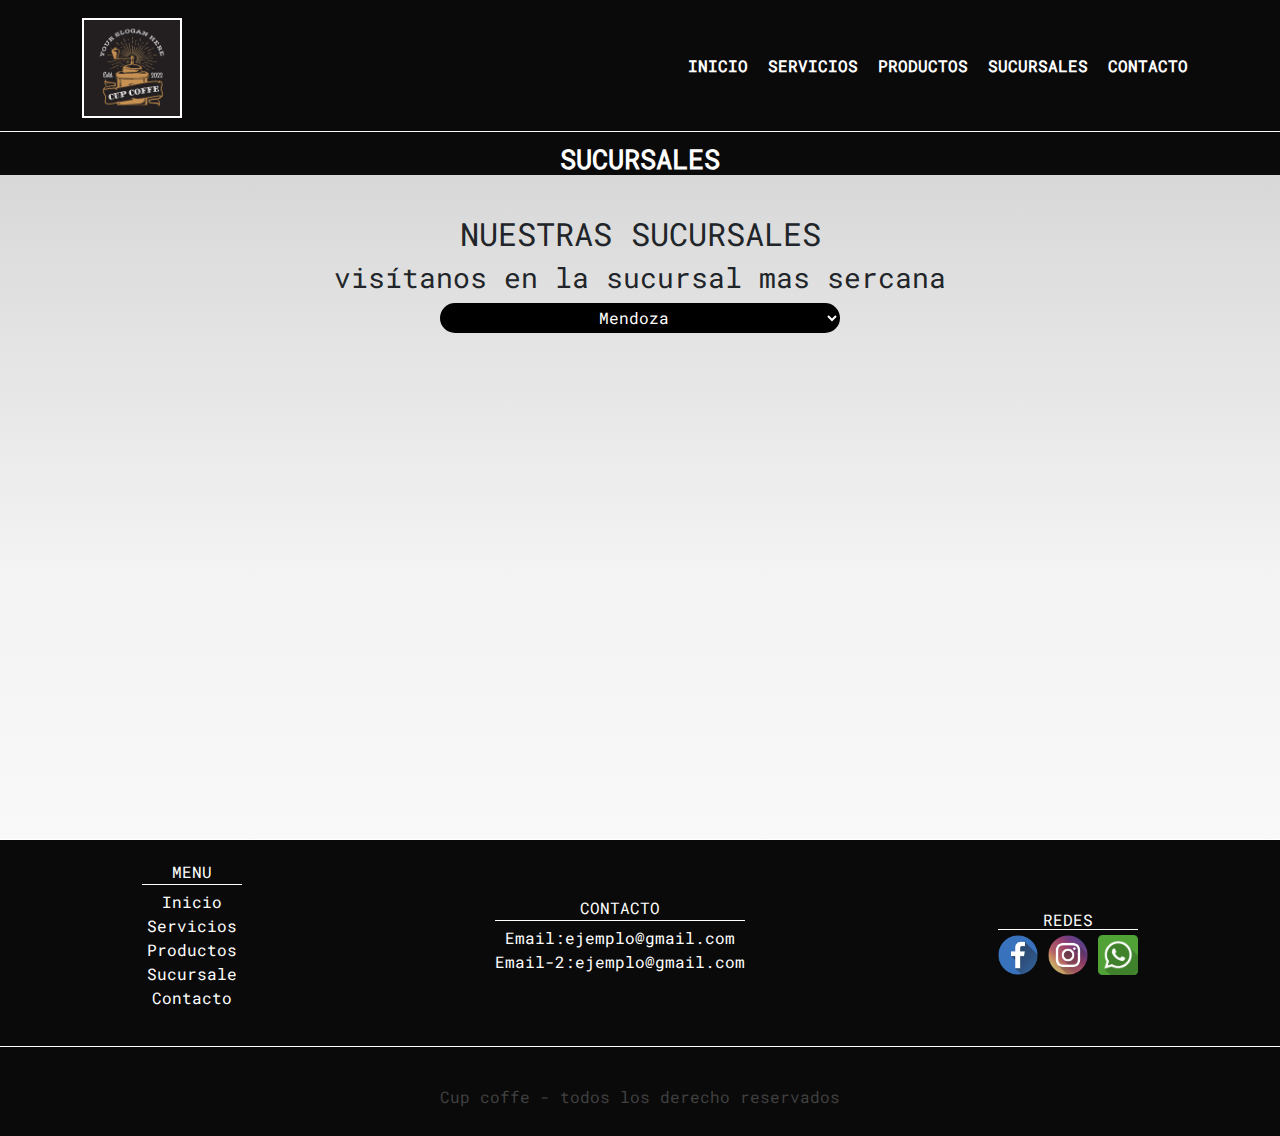
<file: html/sucursales.html>
<!DOCTYPE html>
<html lang="es">

<head>
    <meta charset="UTF-8">
    <meta name="viewport" content="width=device-width, initial-scale=1.0">
    <meta name="description" content="Sucursales de Cup Coffe y donde encontrarlas">
    <meta name="keywords" content="MENDOZA, SAN JUAN, BUENOS AIRES">
    <link rel="stylesheet" href="	https://cdn.jsdelivr.net/npm/bootstrap@5.3.2/dist/css/bootstrap.min.css">
    <link rel="stylesheet" href="../css/style.css">
    <title>Sucursales Cup Coffe</title>
    <link rel="icon" type="image/png" href="../img/cupcoffe.png">
</head>

<body class="body">
    <header class="header-2">
        <nav class="navbar navbar-expand-md ">
            <div class="container">
                <a class=" content-logo navbar-brand" href="../index.html"><img class="logo" src="../img/cupcoffe.png"
                        alt="logo cup coffe"></a>
                <button class="navbar-toggler bg-light" type="button" data-bs-toggle="collapse"
                    data-bs-target="#navbarNavAltMarkup" aria-controls="navbarNavAltMarkup" aria-expanded="false"
                    aria-label="Toggle navigation">
                    <span class="navbar-toggler-icon bg-wiht"></span>
                </button>
                <div class="collapse navbar-collapse" id="navbarNavAltMarkup">
                    <ul class="navbar-nav ms-auto">
                        <li class="nav-items"><a href="../index.html">inicio</a></li>
                        <li class="nav-items"><a href="servicios.html">servicios</a></li>
                        <li class="nav-items"><a href="productos.html">productos</a></li>
                        <li class="nav-items"><a href="sucursales.html">sucursales</a></li>
                        <li class="nav-items"><a href="contacto.html">contacto</a></li>
                    </ul>
                </div>
            </div>
            </div>
        </nav>
        <h1>sucursales</h1>
    </header>

    <main class="sucursal">

        <h2 class="sucursalh2"> Nuestras Sucursales </h2>

        <h3 class="sucursalh4">visítanos en la sucursal mas sercana</h3>
        <div>
            <select class="dropdown" id="dropdown">
                <option value="Mendoza">Mendoza</option>
                <option value="San Juan">San Juan</option>
                <option value="Buenos Aires">Buenos Aires</option>
            </select>
        </div>
        <iframe class="iframe"
            src="https://www.google.com/maps/embed?pb=!1m14!1m12!1m3!1d13400.591024696474!2d-68.84114493320422!3d-32.89426147021707!2m3!1f0!2f0!3f0!3m2!1i1024!2i768!4f13.1!5e0!3m2!1ses-419!2sar!4v1702505867635!5m2!1ses-419!2sar"
            width="600" height="450" style="border:0;" allowfullscreen="" loading="lazy"
            referrerpolicy="no-referrer-when-downgrade">
        </iframe>
    </main>

    <footer class="pie-de-pagina">
        <nav class="navegacion-footer">
            <ul>
                <li class="navegacion">MENU</li>
                <li><a href="../index.html">Inicio</a></li>
                <li><a href="servicios.html">Servicios</a></li>
                <li><a href="productos.html">Productos</a></li>
                <li><a href="sucursales.html">Sucursale</a></li>
                <li><a href="contacto.html">Contacto</a></li>
            </ul>
        </nav>
        <div class="navegacion-contacto">
            <ul>
                <li class="contacto-footer">contacto</li>
                <li><a href="milto:coreoelectronico@gmail.com">Email:ejemplo@gmail.com</a></li>
                <li><a href="milto:coreoelectronico@gmail.com">Email-2:ejemplo@gmail.com</a></li>
            </ul>
        </div>
        <div class="redes">
            <h6 class="redes-footer">redes</h6>
            <a class="iconos" href="http://www.facebook.com" target="_blank"><img class="img-iconos"
                    src="../img/facebook-1.png" alt="facebook cup coffe"></a>
            <a class="iconos" href="http://instagram.com" target="_blank"><img class="img-iconos"
                    src="../img/instagram-2.png" alt="instagram cup coffe"></a>
            <a class="iconos" href="whatsapp://send?abid=phonenumber&text=Hello%2C%20World!" target="_blank"><img
                    class="img-iconos" src="../img/whatsapp.png" alt="whatsapp cup coffe"></a>
        </div>
    </footer>
    <footer class="pie-de-pagina">
        <h6 class="derechos">Cup coffe - todos los derecho reservados</h6>
    </footer>
    <script src="	https://cdn.jsdelivr.net/npm/bootstrap@5.3.2/dist/js/bootstrap.bundle.min.js"></script>
</body>

</html>
</file>
<file: css/style.css>
.header1 {
  display: flex;
  justify-content: space-between;
  align-items: center;
}
.header1 .menu {
  display: flex;
  justify-content: space-between;
  align-items: center;
}

.coffe-grup {
  display: flex;
  justify-content: space-between;
  align-items: center;
}

.header1 {
  height: 100vh;
  position: relative;
  background-image: linear-gradient(rgba(0, 0, 0, 0.5), rgba(0, 0, 0, 0.5)), url(../img/blog1.jpg);
  background-position: center;
  background-repeat: no-repeat;
  background-size: cover;
}
.header1 .menu {
  position: absolute;
  top: 0;
  left: 0;
  right: 0;
  display: flex;
  align-items: center;
  justify-content: space-between;
}
.header1 .menu:hover {
  background: linear-gradient(rgba(0, 0, 0, 0.7), rgba(0, 0, 0, 0.7)), transparent;
  backdrop-filter: blur(20px);
  transition: all 0.5s;
  border-radius: 5px;
}
@media screen and (max-width: 320px) {
  .header1 .menu {
    padding: 0px;
  }
}
@media screen and (max-width: 768px) {
  .header1 .menu {
    padding: 30px;
  }
}
@media screen and (max-width: 992px) {
  .header1 .menu {
    padding: 30px;
  }
}
@media screen and (max-width: 320px) {
  .header1 .menu .menu-bar {
    position: absolute;
    top: 100%;
    left: 0;
    right: 0;
    background-color: #323337;
    display: none;
  }
}
@media screen and (max-width: 768px) {
  .header1 .menu .menu-bar {
    position: absolute;
    top: 100%;
    left: 0;
    right: 0;
    background-color: #323337;
    display: none;
  }
}
@media screen and (max-width: 992px) {
  .header1 .menu .menu-bar {
    position: absolute;
    top: 100%;
    left: 0;
    right: 0;
    background-color: #323337;
    display: none;
  }
}
.header1 .menu .menu-bar ul li {
  position: relative;
  float: left;
  margin: 10px;
  font-weight: 600;
}
@media screen and (max-width: 320px) {
  .header1 .menu .menu-bar ul li {
    width: 100%;
  }
}
@media screen and (max-width: 576px) {
  .header1 .menu .menu-bar ul li {
    width: 100%;
  }
}
@media screen and (max-width: 768px) {
  .header1 .menu .menu-bar ul li {
    width: 100%;
  }
}
@media screen and (max-width: 992px) {
  .header1 .menu .menu-bar ul li {
    padding: 0 80px;
    width: 100%;
  }
}
.header1 .menu .menu-bar ul li a {
  list-style: none;
  text-transform: uppercase;
  color: #ffffff;
}
.header1 .menu .menu-bar ul li a:hover {
  color: #f7ae87;
}
.header1 .menu .menu-bar ul li a:active {
  color: #d19372;
}
.header1 .menu .content-logo {
  width: 100px;
  margin-top: 5px;
}
@media screen and (max-width: 320px) {
  .header1 .menu .content-logo {
    width: 80px;
  }
}
@media screen and (max-width: 576px) {
  .header1 .menu .content-logo {
    width: 80px;
  }
}
@media screen and (max-width: 768px) {
  .header1 .menu .content-logo {
    width: 80px;
  }
}
.header1 .menu .logo {
  width: 100%;
  border: 2px solid #ffffff;
}
.header1 .menu #menu {
  display: none;
}
@media screen and (max-width: 320px) {
  .header1 .menu #menu:checked ~ .menu-bar {
    display: initial;
  }
}
@media screen and (max-width: 576px) {
  .header1 .menu #menu:checked ~ .menu-bar {
    display: initial;
  }
}
@media screen and (max-width: 768px) {
  .header1 .menu #menu:checked ~ .menu-bar {
    display: initial;
  }
}
@media screen and (max-width: 992px) {
  .header1 .menu #menu:checked ~ .menu-bar {
    display: initial;
  }
}
.header1 .menu .menu-icono {
  width: 40px;
}
.header1 .menu label {
  display: none;
  cursor: pointer;
}
@media screen and (max-width: 320px) {
  .header1 .menu label {
    display: initial;
  }
}
@media screen and (max-width: 576px) {
  .header1 .menu label {
    display: initial;
  }
}
@media screen and (max-width: 768px) {
  .header1 .menu label {
    display: initial;
  }
}
@media screen and (max-width: 992px) {
  .header1 .menu label {
    display: initial;
  }
}
.header1 .intro {
  text-align: center;
}
@media screen and (max-width: 320px) {
  .header1 .intro {
    padding: 100px 30px;
  }
}
@media screen and (max-width: 576px) {
  .header1 .intro {
    padding: 100px 30px;
  }
}
@media screen and (max-width: 768px) {
  .header1 .intro {
    padding: 100px 30px;
  }
}
.header1 .intro h1 {
  font-size: 1.8rem;
  line-height: 80px;
  color: #f9fafc;
  text-transform: uppercase;
  margin-bottom: 40px;
}
@media screen and (max-width: 320px) {
  .header1 .intro h1 {
    font-size: 1.3rem;
    line-height: normal;
    margin-top: 100px;
    margin-bottom: 0px;
    padding: 0;
  }
}
@media screen and (max-width: 576px) {
  .header1 .intro h1 {
    font-size: 1.3rem;
    line-height: normal;
    margin-top: 90px;
    margin-bottom: 0px;
    padding: 0;
  }
}
@media screen and (max-width: 768px) {
  .header1 .intro h1 {
    font-size: 1.3rem;
    line-height: normal;
    margin-top: 90px;
    margin-bottom: 0px;
    padding: 0;
  }
}
.header1 .intro p {
  font-size: 1.5rem;
  color: #f9fafc;
  padding: 0 250px;
  margin-bottom: 30px;
}
@media screen and (max-width: 320px) {
  .header1 .intro p {
    font-size: 1.2rem;
    padding: 0;
    margin-top: 5px;
    margin-bottom: 0px;
  }
}
@media screen and (max-width: 576px) {
  .header1 .intro p {
    font-size: 1.2rem;
    padding: 0;
    margin-top: 5px;
    margin-bottom: 20px;
  }
}
@media screen and (max-width: 768px) {
  .header1 .intro p {
    font-size: 1.2rem;
    padding: 0;
    margin-top: 5px;
    margin-bottom: 30px;
  }
}

.Container {
  max-width: 1200px;
  margin: 0 auto;
}

.contenedor {
  max-width: 1200px;
  margin: 0 auto;
}

* {
  padding: 0;
  margin: 0;
  box-sizing: border-box;
  text-decoration: none;
  list-style: none;
  font-family: "robot-mono";
}

@font-face {
  font-family: "robot-mono";
  src: url(../Roboto_Mono/static/RobotoMono-Regular.ttf);
}
.informacion {
  display: inline-block;
  padding: 10px 20px;
  background-color: #CE9678;
  color: #ffffff;
  text-transform: uppercase;
}
.informacion:hover {
  background-color: #ffffff;
  color: #d19372;
  transition: all 0.1s;
}
.informacion:active {
  background-color: rgb(221, 221, 221);
  color: #d19372;
}

.cup-coffe {
  padding: 100px 0;
  background-color: #ffffff;
  position: relative;
}
@media screen and (max-width: 320px) {
  .cup-coffe {
    padding: 30px;
  }
}
@media screen and (max-width: 768px) {
  .cup-coffe {
    padding: 30px;
  }
}
@media screen and (max-width: 992px) {
  .cup-coffe {
    padding: 30px;
  }
}
.cup-coffe .coffe {
  text-align: center;
}
.cup-coffe .coffe .txtH {
  font-size: 1.8rem;
  line-height: 70px;
  color: #323337;
  text-transform: uppercase;
  padding: 0 250px;
  margin-bottom: 15px;
}
@media screen and (max-width: 320px) {
  .cup-coffe .coffe .txtH {
    padding: 0;
  }
}
@media screen and (max-width: 768px) {
  .cup-coffe .coffe .txtH {
    padding: 0;
  }
}
@media screen and (max-width: 992px) {
  .cup-coffe .coffe .txtH {
    padding: 0;
  }
}
.cup-coffe .coffe .txtP {
  font-size: 1.2rem;
  color: #414247;
  padding: 0 250px;
  margin-bottom: 35px;
}
@media screen and (max-width: 320px) {
  .cup-coffe .coffe .txtP {
    padding: 0;
  }
}
@media screen and (max-width: 768px) {
  .cup-coffe .coffe .txtP {
    padding: 0;
  }
}
@media screen and (max-width: 992px) {
  .cup-coffe .coffe .txtP {
    padding: 0;
  }
}
.cup-coffe .coffe .coffe-grup {
  display: flex;
  justify-content: space-around;
  margin-bottom: 50px;
}
@media screen and (max-width: 320px) {
  .cup-coffe .coffe .coffe-grup {
    flex-direction: column;
    margin-bottom: 10px;
  }
}
@media screen and (max-width: 768px) {
  .cup-coffe .coffe .coffe-grup {
    flex-direction: column;
    margin-bottom: 10px;
  }
}
.cup-coffe .coffe .coffe-grup .tipos-de-cafe img {
  width: 200px;
}
.cup-coffe .coffe .coffe-grup .tipos-de-cafe {
  padding: 0 100px;
}
@media screen and (max-width: 320px) {
  .cup-coffe .coffe .coffe-grup .tipos-de-cafe {
    padding: 0;
  }
}
@media screen and (max-width: 768px) {
  .cup-coffe .coffe .coffe-grup .tipos-de-cafe {
    padding: 0;
  }
}
@media screen and (max-width: 992px) {
  .cup-coffe .coffe .coffe-grup .tipos-de-cafe {
    padding: 0 40px;
  }
}
.cup-coffe .coffe .coffe-grup .tipos-de-cafe h3 p {
  line-height: 10px;
}
.cup-coffe .coffe .coffe-grup .tipos-de-cafe h3 {
  color: #323337;
  font-size: 1.2rem;
  margin-bottom: 10px;
}
.cup-coffe .coffe-img {
  width: 400px;
  position: absolute;
  top: 0;
  right: 0;
}
@media screen and (max-width: 320px) {
  .cup-coffe .coffe-img {
    display: none;
  }
}
@media screen and (max-width: 768px) {
  .cup-coffe .coffe-img {
    display: none;
  }
}
@media screen and (max-width: 992px) {
  .cup-coffe .coffe-img {
    display: none;
  }
}

.servicios {
  padding: 100px 0;
  position: relative;
  text-align: center;
  color: white;
  background-image: linear-gradient(rgba(0, 0, 0, 0.4), rgba(0, 0, 0, 0.4)), url(../img/bg2.jpg);
  background-position: center center;
  background-repeat: no-repeat;
  background-size: cover;
  background-attachment: fixed;
}
@media screen and (max-width: 320px) {
  .servicios {
    padding: 30px;
  }
}
@media screen and (max-width: 576px) {
  .servicios {
    padding: 30px;
  }
}
@media screen and (max-width: 768px) {
  .servicios {
    padding: 30px;
  }
}
.servicios .servicios-container {
  text-align: center;
}
.servicios .servicios-container .servicios-grup {
  display: flex;
  justify-content: space-around;
  align-items: center;
  text-align: center;
  margin-bottom: 50px;
}
@media screen and (max-width: 320px) {
  .servicios .servicios-container .servicios-grup {
    flex-direction: column;
    margin-bottom: 0;
  }
}
@media screen and (max-width: 576px) {
  .servicios .servicios-container .servicios-grup {
    flex-direction: column;
    margin-bottom: 0;
  }
}
@media screen and (max-width: 320px) {
  .servicios .servicios-container .servicios-grup .servicio-1 {
    padding: 20px;
  }
}
@media screen and (max-width: 576px) {
  .servicios .servicios-container .servicios-grup .servicio-1 {
    padding: 20px;
  }
}
@media screen and (max-width: 768px) {
  .servicios .servicios-container .servicios-grup .servicio-1 {
    padding: 20px;
  }
}
.servicios .servicios-container h2 {
  font-size: 1.8rem;
  line-height: 70px;
  text-transform: uppercase;
  text-align: center;
  margin-bottom: 30px;
}
.servicios .servicios-container p {
  font-size: 1.2;
  padding: 0 230px;
  margin-bottom: 50px;
}
@media screen and (max-width: 320px) {
  .servicios .servicios-container p {
    padding: 0;
  }
}
@media screen and (max-width: 576px) {
  .servicios .servicios-container p {
    padding: 0;
  }
}
@media screen and (max-width: 768px) {
  .servicios .servicios-container p {
    padding: 0;
  }
}

.info-galeria {
  display: grid;
  grid-template-rows: 550px;
  grid-template-columns: repeat(2, 50%);
  justify-content: center;
}
@media screen and (max-width: 320px) {
  .info-galeria {
    display: flex;
    flex-direction: column;
    margin: 0;
    padding: 0;
  }
}
@media screen and (max-width: 576px) {
  .info-galeria {
    display: flex;
    flex-direction: column;
    margin: 0;
    padding: 0;
  }
}
@media screen and (max-width: 768px) {
  .info-galeria {
    margin: 0;
    padding: 0;
  }
}
.info-galeria .info-2 {
  background-image: url(../img/coffe-1.jpg);
  background-position: center;
  background-repeat: no-repeat;
  background-size: cover;
}
@media screen and (max-width: 576px) {
  .info-galeria .info-2 {
    display: none;
  }
}
.info-galeria .info-3 {
  background-image: url(../img/coffee-2.jpg);
  background-position: center;
  background-repeat: no-repeat;
  background-size: cover;
}
@media screen and (max-width: 576px) {
  .info-galeria .info-3 {
    display: none;
  }
}
.info-galeria .info-4,
.info-galeria .info-1 {
  text-align: center;
  background-color: #ffffff;
}
@media screen and (max-width: 320px) {
  .info-galeria .info-4,
  .info-galeria .info-1 {
    padding: 5px;
    margin: 20px;
    border-radius: 24px;
  }
  .info-galeria .info-4:hover,
  .info-galeria .info-1:hover {
    transition: all 1s;
    box-shadow: 20px 40px 20px 20px rgba(0, 0, 0, 0.08);
  }
}
@media screen and (max-width: 576px) {
  .info-galeria .info-4,
  .info-galeria .info-1 {
    padding: 5px;
    margin: 20px;
    border-radius: 24px;
  }
  .info-galeria .info-4:hover,
  .info-galeria .info-1:hover {
    transition: all 1s;
    box-shadow: 20px 40px 20px 20px rgba(0, 0, 0, 0.08);
  }
}
.info-galeria .info-4 h2,
.info-galeria .info-1 h2 {
  text-transform: uppercase;
  font-size: 1.7rem;
  margin-top: 80px;
  margin-bottom: 40px;
  color: #323337;
}
@media screen and (max-width: 320px) {
  .info-galeria .info-4 h2,
  .info-galeria .info-1 h2 {
    margin-top: 20px;
    margin-bottom: 10px;
    padding: 0;
  }
}
.info-galeria .info-4 p,
.info-galeria .info-1 p {
  font-size: 1.2rem;
  padding: 30px;
  margin-bottom: 30px;
  color: #414247;
}
@media screen and (max-width: 320px) {
  .info-galeria .info-4 p,
  .info-galeria .info-1 p {
    font-size: 1.3rem;
    margin-bottom: 20px;
    padding: 0;
  }
}

.container-blog {
  padding: 100px 0;
  text-align: center;
}
@media screen and (max-width: 320px) {
  .container-blog {
    margin-top: 10px;
    padding: 30px;
  }
}
@media screen and (max-width: 768px) {
  .container-blog {
    padding: 30px;
  }
}
@media screen and (max-width: 992px) {
  .container-blog {
    padding: 30px;
  }
}
.container-blog .blog-grup {
  display: flex;
  justify-content: space-between;
}
@media screen and (max-width: 320px) {
  .container-blog .blog-grup {
    flex-direction: column;
  }
}
@media screen and (max-width: 576px) {
  .container-blog .blog-grup {
    flex-direction: column;
  }
}
@media screen and (max-width: 768px) {
  .container-blog .blog-grup {
    flex-direction: column;
  }
}
@media screen and (max-width: 992px) {
  .container-blog .blog-grup {
    flex-direction: column;
  }
}
.container-blog .blog-grup .blog-1 {
  padding: 15px 50px;
}
.container-blog .blog-grup .blog-1 h3 {
  font-size: 1.4rem;
  margin-bottom: 10px;
}
.container-blog .blog-grup .blog-1 p {
  font-size: 1rem;
  margin-bottom: 30px;
}
@media screen and (max-width: 320px) {
  .container-blog .blog-grup .blog-1 {
    padding: 0;
  }
}
@media screen and (max-width: 576px) {
  .container-blog .blog-grup .blog-1 {
    padding: 0;
  }
}
@media screen and (max-width: 768px) {
  .container-blog .blog-grup .blog-1 {
    padding: 0;
  }
}
@media screen and (max-width: 992px) {
  .container-blog .blog-grup .blog-1 {
    padding: 0;
  }
}
.container-blog h2 {
  color: #323337;
  font-size: 1.8rem;
  text-transform: uppercase;
  margin-bottom: 40px;
}
.container-blog p {
  color: #414247;
  padding: 30px;
  font-size: 1.3rem;
  text-transform: uppercase;
  margin-bottom: 40px;
}
.container-blog img {
  border-radius: 5px;
  width: 250px;
  margin-bottom: 15px;
}

.pie-de-pagina {
  background-color: #0a0a0a;
  display: flex;
  justify-content: space-around;
  align-items: center;
  padding: 20px;
  border-top: 1px solid #fff;
}
.pie-de-pagina ul, .pie-de-pagina ol {
  padding: 0;
}
@media screen and (max-width: 320px) {
  .pie-de-pagina {
    height: fit-content;
    margin: 0;
    padding: 0;
    flex-direction: column;
  }
}
@media screen and (max-width: 576px) {
  .pie-de-pagina {
    margin: 0;
    padding: 0;
    flex-direction: column;
  }
}
@media screen and (max-width: 768px) {
  .pie-de-pagina {
    margin: 0;
    padding: 0;
    flex-direction: column;
  }
}
.pie-de-pagina .navegacion-contacto {
  margin: 10px;
  text-align: center;
}
@media screen and (max-width: 320px) {
  .pie-de-pagina .navegacion-contacto {
    padding: 0;
    margin: 0;
  }
}
@media screen and (max-width: 576px) {
  .pie-de-pagina .navegacion-contacto {
    padding: 0;
    margin: 0;
  }
}
@media screen and (max-width: 768px) {
  .pie-de-pagina .navegacion-contacto {
    padding: 0;
    margin: 0;
  }
}
.pie-de-pagina .navegacion-contacto ul li {
  color: #ffffff;
}
@media screen and (max-width: 320px) {
  .pie-de-pagina .navegacion-contacto ul li {
    padding-left: 0;
  }
}
@media screen and (max-width: 576px) {
  .pie-de-pagina .navegacion-contacto ul li {
    padding-left: 0;
  }
}
@media screen and (max-width: 768px) {
  .pie-de-pagina .navegacion-contacto ul li {
    padding-left: 0;
  }
}
.pie-de-pagina .navegacion-contacto ul li a {
  color: #ffffff;
}
.pie-de-pagina .navegacion-contacto ul li a:hover {
  color: #f7ae87;
}
.pie-de-pagina .navegacion-contacto .contacto-footer {
  text-align: center;
  color: #ffffff;
  border-bottom: 1px solid white;
  margin-bottom: 5px;
  text-transform: uppercase;
}
.pie-de-pagina .navegacion-footer {
  text-align: center;
}
@media screen and (max-width: 320px) {
  .pie-de-pagina .navegacion-footer {
    padding: 0;
    margin: 0;
  }
}
@media screen and (max-width: 576px) {
  .pie-de-pagina .navegacion-footer {
    padding: 0;
    margin: 0;
  }
}
@media screen and (max-width: 768px) {
  .pie-de-pagina .navegacion-footer {
    padding: 0;
    margin: 0;
  }
}
.pie-de-pagina .navegacion-footer ul li {
  color: #ffffff;
}
@media screen and (max-width: 320px) {
  .pie-de-pagina .navegacion-footer ul li {
    padding-left: 0;
  }
}
@media screen and (max-width: 576px) {
  .pie-de-pagina .navegacion-footer ul li {
    padding-left: 0;
  }
}
.pie-de-pagina .navegacion-footer ul li a {
  color: #ffffff;
  margin: 5px;
}
.pie-de-pagina .navegacion-footer ul li a:hover {
  color: #f7ae87;
}
.pie-de-pagina .navegacion-footer:hover {
  color: #d19372;
}
.pie-de-pagina .navegacion-footer .navegacion {
  text-align: center;
  color: #ffffff;
  border-bottom: 1px solid white;
  margin-bottom: 5px;
  text-transform: uppercase;
}
.pie-de-pagina .redes .redes-footer {
  font-weight: 200;
  text-align: center;
  color: #ffffff;
  border-bottom: 1px solid white;
  margin-bottom: 5px;
  text-transform: uppercase;
}
.pie-de-pagina .redes .iconos .img-iconos {
  width: 40px;
  filter: grayscale(40%);
}
.pie-de-pagina .redes .iconos .img-iconos:hover {
  margin-top: 10px;
  margin-bottom: 10px;
  filter: none;
  transform: scale(1.4);
  transition: all 0.3s;
}
.pie-de-pagina .redes .iconos .img-iconos:active {
  filter: saturate(6);
}
.pie-de-pagina .derechos {
  position: relative;
  color: #414040;
  margin-top: 20px;
  margin-bottom: 10px;
}

.header-2 {
  background-color: #0a0a0a;
}
.header-2 .navbar {
  border-bottom: 1px solid #f9fafc;
}
.header-2 .navbar .content-logo {
  width: 100px;
  margin-top: 5px;
}
.header-2 .navbar .logo {
  width: 100%;
  border: 2px solid #ffffff;
}
.header-2 .navbar .nav-items a {
  list-style: none;
  text-decoration: none;
  text-transform: uppercase;
  margin: 10px;
  font-weight: 700;
  color: #ffffff;
}
.header-2 .navbar .nav-items a:hover {
  color: #f7ae87;
}
.header-2 .navbar .nav-items a:active {
  color: #d19372;
}
.header-2 h1 {
  font-size: 1.7rem;
  font-weight: 800;
  text-align: center;
  text-transform: uppercase;
  color: #ffffff;
  margin-top: 10px;
}

a {
  text-decoration: none;
}

.servicio-img {
  padding: 50px;
  display: grid;
  grid-template-columns: repeat(3, 400px);
  grid-template-rows: repeat(4, 200px);
  grid-template-areas: "tarta1 tarta1 tarta4" "tarta2 tarta2 tarta4" "tarta2 tarta2 tarta4" "tarta3 tarta3 tarta3";
  gap: 20px;
}
@media screen and (max-width: 320px) {
  .servicio-img {
    padding: 10px;
    display: flex;
    flex-direction: column;
    gap: 10px;
  }
}
@media screen and (max-width: 576px) {
  .servicio-img {
    padding: 10px;
    display: flex;
    flex-direction: column;
    gap: 10px;
  }
}
@media screen and (max-width: 768px) {
  .servicio-img {
    padding: 10px;
    display: flex;
    flex-direction: column;
    gap: 10px;
  }
}
@media screen and (max-width: 992px) {
  .servicio-img {
    padding: 10px;
    display: flex;
    flex-direction: column;
    gap: 10px;
  }
}
@media screen and (max-width: 1025px) {
  .servicio-img {
    grid-template-columns: repeat(3, 300px);
    grid-template-rows: repeat(4, 100px);
  }
}
.servicio-img .texto-tartas {
  text-align: start;
}
.servicio-img .texto-tartas h2 {
  font-size: 1.6rem;
  text-transform: uppercase;
  border-bottom: 1px solid black;
}
.servicio-img .tarta {
  width: 100%;
  height: 100%;
}
.servicio-img .tarta1 {
  grid-area: tarta1;
}
@media screen and (max-width: 320px) {
  .servicio-img .tarta1 {
    display: none;
  }
}
@media screen and (max-width: 768px) {
  .servicio-img .tarta1 {
    display: none;
  }
}
@media screen and (max-width: 992px) {
  .servicio-img .tarta1 {
    display: none;
  }
}
.servicio-img .tarta2 {
  grid-area: tarta2;
}
.servicio-img .tarta3 {
  grid-area: tarta3;
}
.servicio-img .tarta4 {
  grid-area: tarta4;
}

.servicio-menu {
  padding: 30px;
}

.servicios-main {
  padding: 100px;
  display: flex;
}
@media screen and (max-width: 320px) {
  .servicios-main {
    padding: 0;
    flex-direction: column;
  }
  .servicios-main p h3 {
    padding: 0;
  }
}
@media screen and (max-width: 576px) {
  .servicios-main {
    padding: 0;
    flex-direction: column;
  }
  .servicios-main p h3 {
    padding: 0;
  }
}
@media screen and (max-width: 768px) {
  .servicios-main {
    padding: 0;
    flex-direction: column;
  }
  .servicios-main p h3 {
    padding: 0;
  }
}
@media screen and (max-width: 992px) {
  .servicios-main {
    padding: 0;
    flex-direction: column;
  }
  .servicios-main p h3 {
    padding: 0;
  }
}

.cafes-menu {
  width: 400px;
}
@media screen and (max-width: 320px) {
  .cafes-menu {
    width: 300px;
    padding: 10px 10px;
    align-self: center;
  }
}
@media screen and (max-width: 768px) {
  .cafes-menu {
    width: 300px;
    padding: 10px 10px;
    align-self: center;
  }
}
@media screen and (max-width: 992px) {
  .cafes-menu {
    width: 300px;
    padding: 10px 10px;
    align-self: center;
  }
}

.container-menus {
  padding: 100px 0;
  text-align: center;
  margin-bottom: 10px;
}
@media screen and (max-width: 320px) {
  .container-menus {
    padding: 0;
  }
}
@media screen and (max-width: 576px) {
  .container-menus {
    padding: 0;
  }
}
.container-menus .menus {
  display: flex;
  justify-content: space-around;
  align-items: center;
  margin: auto;
  text-align: center;
  margin-bottom: 30px;
}
@media screen and (max-width: 320px) {
  .container-menus .menus {
    flex-direction: column;
  }
}
@media screen and (max-width: 576px) {
  .container-menus .menus {
    flex-direction: column;
  }
}
@media screen and (max-width: 1025px) {
  .container-menus .menus {
    flex-direction: column;
  }
}
.container-menus .menus img {
  width: 350px;
}
@media screen and (max-width: 320px) {
  .container-menus .menus img {
    width: 300px;
  }
}
.container-menus .menus img:hover {
  transform: scale(1.5);
  transition: all 2s;
  box-shadow: 0 60px 40px rgba(0, 0, 0, 0.1);
}
@media screen and (max-width: 320px) {
  .container-menus .menus img:hover {
    transform: scale(1);
  }
}
@media screen and (max-width: 576px) {
  .container-menus .menus img:hover {
    transform: scale(1.4);
  }
}

.body {
  background-image: linear-gradient(to top, #fff, #f3f3f3, #ccc);
  overflow-x: hidden;
}

.hero {
  min-height: 100vh;
  background-image: linear-gradient(rgba(0, 0, 0, 0.3), rgba(0, 0, 0, 0.3)), url(../img/vista-superior-taza-cafe.jpg);
  background-repeat: no-repeat;
  background-size: cover;
  border-radius: 0 0 10px 10px;
  border-bottom: 2px solid #000;
  transform: translate(0, -8px);
}

.header {
  font-family: "robot-mono";
  background: transparent;
  backdrop-filter: blur(15px);
  margin-bottom: 50px;
  overflow-x: hidden;
}
.header .pt-6 {
  padding: 60px;
}
@media screen and (max-width: 320px) {
  .header {
    border-bottom: none;
  }
  .header .granos {
    display: none;
  }
}
@media screen and (max-width: 576px) {
  .header {
    text-align: center;
    border-bottom: none;
  }
  .header .granos {
    display: none;
  }
}
@media screen and (max-width: 768px) {
  .header {
    text-align: center;
  }
  .header .granos {
    transform: translateY(150px);
  }
}

.tw-bold {
  display: flex;
  justify-content: center;
  color: #fff;
  background-color: #000;
  border-radius: 25px;
  margin: 20px;
}

.about {
  background: linear-gradient(rgba(255, 255, 255, 0.9), rgba(255, 255, 255, 0.9)), transparent;
  margin-top: 10px;
  border-radius: 24px;
  max-width: 1000px;
}
.about .lead .negrita {
  border-bottom: 1px solid #000;
}
.about .bolsa-de-cafe {
  box-shadow: 0 60px 40px rgba(0, 0, 0, 0.08);
  border-radius: 15px;
}
@media screen and (max-width: 320px) {
  .about .bolsa-de-cafe {
    align-self: center;
    width: 300px;
  }
}
@media screen and (max-width: 768px) {
  .about .bolsa-de-cafe {
    align-self: center;
    margin-top: 50px;
  }
}
@media screen and (max-width: 576px) {
  .about .pb-2 {
    padding: 0;
  }
}

button {
  border: 0;
}

.card {
  transition: all 0.5s;
}
.card:hover {
  transform: scale(1.15);
  opacity: 7;
  box-shadow: 0 60px 40px rgba(0, 0, 0, 0.08);
}

.carta {
  display: flex;
  align-items: center;
  width: 75vw;
  max-width: 1000px;
  padding: 50px 30px 50px 20px;
  background: #fff;
  border-radius: 24px;
}
.carta img {
  max-width: 280px;
  width: 28vw;
  height: 300px;
  object-fit: cover;
  margin-left: -60px;
  margin-right: 30px;
  border-radius: inherit;
  box-shadow: 0 60px 40px rgba(0, 0, 0, 0.08);
}
@media screen and (max-width: 320px) {
  .carta img {
    margin: -100px 0 30px 0;
    width: 100%;
    max-width: 1000px;
  }
}
@media screen and (max-width: 320px) {
  .carta {
    margin-top: 60px;
    flex-direction: column;
    text-align: center;
    padding-left: 50px;
    padding-right: 50px;
    width: 100%;
  }
}

.contacto {
  max-width: 1170px;
  margin-left: auto;
  margin-right: auto;
  padding: 1.5rem;
}
.contacto .contenedor-contacto {
  background-color: #ccc;
  display: flex;
  box-shadow: 0 0 30px 0 rgba(0, 0, 0, 0.08);
  border-radius: 15px;
}
@media screen and (max-width: 320px) {
  .contacto .contenedor-contacto {
    flex-direction: column-reverse;
  }
}
@media screen and (max-width: 768px) {
  .contacto .contenedor-contacto {
    flex-direction: column-reverse;
  }
}
.contacto .contenedor-contacto .container-texto {
  background-image: linear-gradient(rgba(0, 0, 0, 0.4), rgba(0, 0, 0, 0.4)), url(../img/cafe.jpg);
  background-position: center;
  background-repeat: no-repeat;
  background-size: cover;
  text-align: center;
  padding: 70px;
  border: 2px solid black;
  border-radius: 15px;
}
@media screen and (max-width: 320px) {
  .contacto .contenedor-contacto .container-texto {
    margin-bottom: 5px;
    padding: 0;
  }
}
@media screen and (max-width: 576px) {
  .contacto .contenedor-contacto .container-texto {
    padding: 0;
  }
}
.contacto .contenedor-contacto .container-texto h3 {
  text-transform: uppercase;
  font-size: 1.7rem;
  color: #ffffff;
}
@media screen and (max-width: 320px) {
  .contacto .contenedor-contacto .container-texto h3 {
    font-size: 1.1rem;
  }
}
.contacto .contenedor-contacto .container-texto p {
  color: rgba(255, 255, 255, 0.8);
}
@media screen and (max-width: 320px) {
  .contacto .contenedor-contacto .container-texto p {
    font-size: 1rem;
  }
}
.contacto .contenedor-contacto .container-form {
  justify-content: center;
  align-items: center;
  padding: 60px;
  margin: 50px;
}
@media screen and (max-width: 320px) {
  .contacto .contenedor-contacto .container-form {
    width: 100%;
    padding: 15px;
    margin: 0;
  }
}
@media screen and (max-width: 768px) {
  .contacto .contenedor-contacto .container-form {
    width: 100%;
    margin: 0;
  }
}
.contacto .contenedor-contacto .container-form label {
  display: block;
  font-weight: bold;
  margin-bottom: 5px;
  color: #333;
}
.contacto .contenedor-contacto .container-form input[type=text],
.contacto .contenedor-contacto .container-form textarea,
.contacto .contenedor-contacto .container-form input[type=email] {
  justify-content: center;
  padding: 10px;
  border: 2px solid #fff;
  border-radius: 5px;
  font-size: 16px;
  margin-bottom: 10px;
}
@media screen and (max-width: 768px) {
  .contacto .contenedor-contacto .container-form input[type=text],
  .contacto .contenedor-contacto .container-form textarea,
  .contacto .contenedor-contacto .container-form input[type=email] {
    width: 100%;
  }
}
.contacto .contenedor-contacto .container-form .submit,
.contacto .contenedor-contacto .container-form .reset {
  margin-top: 20px;
  background-color: #333;
  color: #fff;
  border: none;
  padding: 10px 20px;
  border-radius: 5px;
  font-size: 18px;
}
.contacto .contenedor-contacto .container-form .submit:hover,
.contacto .contenedor-contacto .container-form .reset:hover {
  background-color: #fff;
  color: #333;
  transition: all 0.4s;
}
.contacto .contenedor-contacto .container-form .submit:active,
.contacto .contenedor-contacto .container-form .reset:active {
  background-color: #5f5f5f;
  color: #fff;
}
@media screen and (max-width: 320px) {
  .contacto .contenedor-contacto .container-form .submit,
  .contacto .contenedor-contacto .container-form .reset {
    background-color: #333;
    color: #fff;
    border: none;
    border-radius: 5px;
    font-size: 1.2rem;
    margin-bottom: 0;
  }
}

.sucursal {
  text-align: center;
  justify-content: center;
  align-items: center;
  margin: 40px;
}
.sucursal .dropdown {
  text-align: center;
  width: 400px;
  height: 30px;
  margin-bottom: 10px;
  border: none;
  border-radius: 15px;
  background-color: black;
  color: #fff;
}
@media screen and (max-width: 320px) {
  .sucursal .dropdown {
    width: 300px;
  }
}
@media screen and (max-width: 320px) {
  .sucursal {
    margin: 0;
    margin-top: 15px;
    margin-bottom: 15px;
  }
  .sucursal h4 {
    font-size: 1.4rem;
  }
  .sucursal .iframe {
    width: 300px;
  }
}
@media screen and (max-width: 576px) {
  .sucursal {
    margin: 0;
    margin-top: 15px;
    margin-bottom: 15px;
  }
  .sucursal h3 {
    font-size: 1.4rem;
  }
  .sucursal .iframe {
    width: 300px;
  }
}
@media screen and (max-width: 768px) {
  .sucursal {
    margin: 0;
    margin-top: 15px;
    margin-bottom: 15px;
  }
  .sucursal h3 {
    font-size: 1.4rem;
  }
  .sucursal .iframe {
    width: 300px;
  }
}

.sucursal h2 {
  text-transform: uppercase;
}

/*# sourceMappingURL=style.css.map */
</file>
